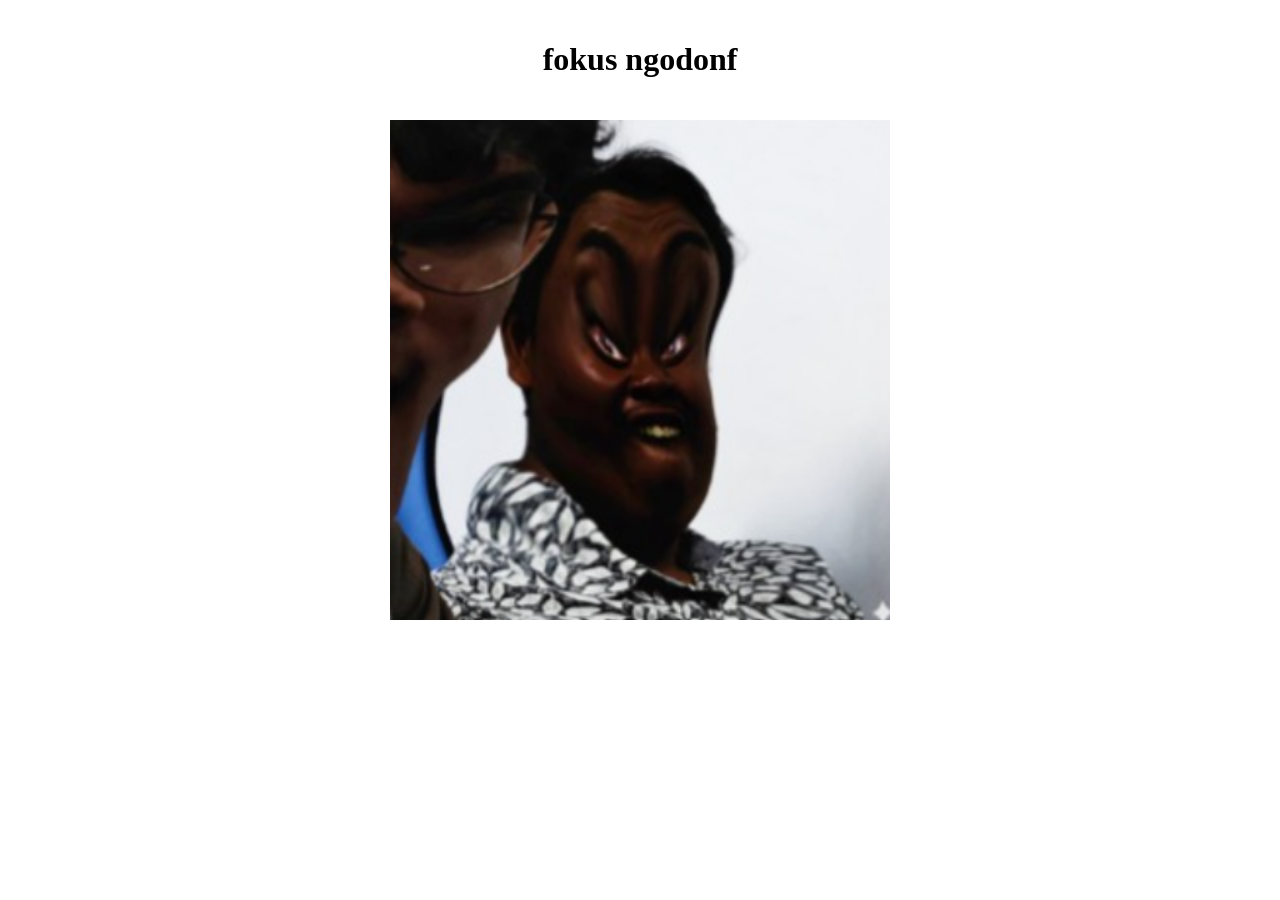
<file: index.html>
<!DOCTYPE html>
<html lang="en">
<head>
    <meta charset="UTF-8">
    <meta name="viewport" content="width=device-width, initial-scale=1.0">
    <title>Edufire</title>
</head>
<body>
    <h1 style="padding: 20px; text-align: center;">fokus ngodonf</h1>
    <img src="./source/image.png" alt="SCP Image" width="500" height="500" style="display: block; margin: 0 auto;">
    
</body>
</html>
</file>
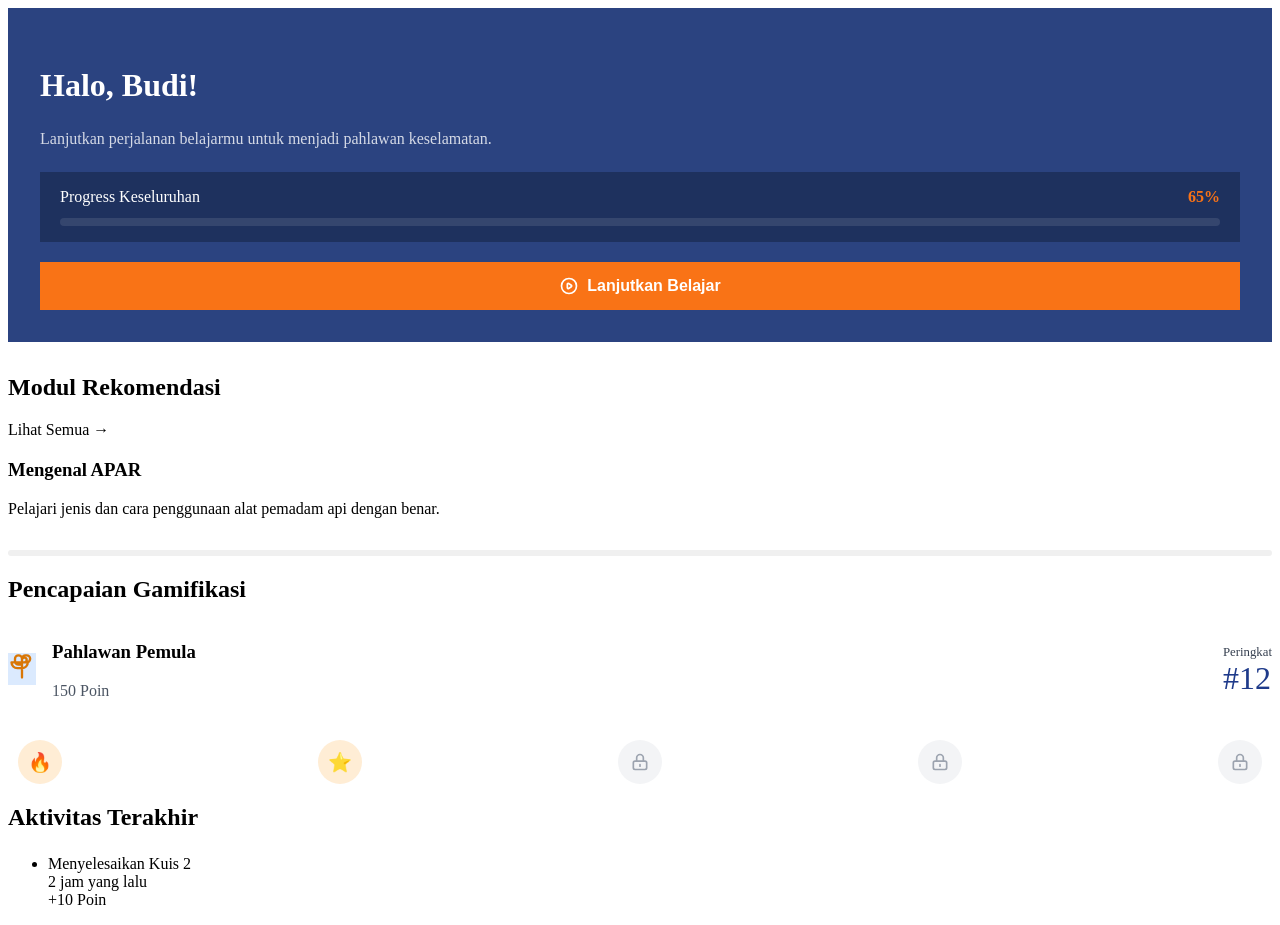
<file: src/main/resources/templates/dashboard.html>
<!DOCTYPE html>
<html xmlns:th="http://www.thymeleaf.org">
<head>
    <div th:replace="~{layout :: header-assets}"></div>
</head>
<body>

    <div class="app-container">
        <!-- Desktop Sidebar -->
        <div th:replace="~{layout :: sidebar('dashboard')}"></div>

        <!-- Mobile Header -->
        <div th:replace="~{layout :: mobile-header}"></div>

        <!-- Main Content Area -->
        <main class="main-content">
            <!-- Desktop Top Bar -->
            <div th:replace="~{layout :: top-bar('dashboard')}"></div>
            
            <div class="main-container-inner">
                <!-- Welcome Banner Card -->
                <section class="hero-section" style="background-color: #2b4380; background-image: none; padding: 32px; border-radius: var(--radius-lg);">
                    <h1 class="hero-title" th:text="'Halo, ' + ${user != null ? user.name : 'Budi'} + '!'" style="color: white; font-size: 2rem;">Halo, Budi!</h1>
                    <p class="hero-subtitle" style="color: rgba(255,255,255,0.8); margin-bottom: 24px; font-size: 1rem;">Lanjutkan perjalanan belajarmu untuk menjadi pahlawan keselamatan.</p>
                    
                    <div style="background-color: #1e315e; padding: 16px 20px; border-radius: var(--radius-sm); margin-bottom: 20px;">
                        <div style="display: flex; justify-content: space-between; align-items: center; margin-bottom: 12px;">
                            <span style="color: white; font-weight: 500;">Progress Keseluruhan</span>
                            <span style="color: #f97316; font-weight: 700;" th:text="${user != null ? user.progressPercentage : 65} + '%'">65%</span>
                        </div>
                        <div class="progress-bar-bg" style="height: 8px; background-color: rgba(255,255,255,0.1); border-radius: 4px;">
                            <div class="progress-bar-orange" th:style="'width: ' + ${user != null ? user.progressPercentage : 65} + '%; background-color: #f97316; height: 100%; border-radius: 4px;'"></div>
                        </div>
                    </div>
                    
                    <button style="width: 100%; padding: 14px; background-color: #f97316; color: white; border: none; border-radius: var(--radius-sm); font-weight: 600; font-size: 1rem; cursor: pointer; display: flex; justify-content: center; align-items: center; gap: 8px;">
                        <svg xmlns="http://www.w3.org/2000/svg" fill="none" viewBox="0 0 24 24" stroke="currentColor" style="width: 20px; height: 20px;"><path stroke-linecap="round" stroke-linejoin="round" stroke-width="2" d="M14.752 11.168l-3.197-2.132A1 1 0 0010 9.87v4.263a1 1 0 001.555.832l3.197-2.132a1 1 0 000-1.664z"/><path stroke-linecap="round" stroke-linejoin="round" stroke-width="2" d="M21 12a9 9 0 11-18 0 9 9 0 0118 0z"/></svg>
                        Lanjutkan Belajar
                    </button>
                </section>

                <!-- Dashboard Content Grid -->
                <div class="dashboard-grid" style="margin-top: 32px;">
                    <!-- Left Main Column -->
                    <div class="grid-main">

                        <!-- Modul Belajar Section -->
                        <div>
                            <div class="section-header" style="margin-bottom: 20px;">
                                <h2 class="section-title">Modul Rekomendasi</h2>
                                <a th:href="@{/materi}" class="link-see-all">Lihat Semua &rarr;</a>
                            </div>
                            <div class="modules-grid" style="grid-template-columns: repeat(auto-fill, minmax(260px, 1fr)); gap: 24px;">
                                <!-- Loop recent modules -->
                                <div th:each="moduleItem : ${recentModules}" class="module-card" th:onclick="'window.location.href=\'/materi/' + ${moduleItem.id} + '\''">
                                    <div class="card-header" style="margin-bottom: 12px;">
                                        <div class="card-icon-container" th:classappend="${moduleItem.iconClass}" style="border-radius: 50%;">
                                            <div th:utext="${moduleItem.svgIcon}"></div>
                                        </div>
                                    </div>
                                    <div class="card-body">
                                        <h3 class="card-title" th:text="${moduleItem.title}">Mengenal APAR</h3>
                                        <p class="card-description" th:text="${moduleItem.description}">Pelajari jenis dan cara penggunaan alat pemadam api dengan benar.</p>
                                    </div>
                                    <div class="card-footer" style="padding-top: 16px; border-top: none;">
                                        <div class="card-progress">
                                            <div class="progress-bar-bg" style="height: 6px; background-color: #f0f0f0; border-radius: 3px;">
                                                <div class="progress-bar-orange" th:style="'width: ' + ${moduleItem.progressPercentage} + '%; height: 100%; border-radius: 3px;' + (${#strings.contains(moduleItem.title, 'APAR')} ? 'background-color: #f97316;' : 'background-color: #3b82f6;')"></div>
                                            </div>
                                        </div>
                                    </div>
                                </div>
                            </div>
                        </div>

                        <!-- Pencapaian Section -->
                        <div>
                            <div class="section-header" style="margin-bottom: 20px;">
                                <h2 class="section-title">Pencapaian Gamifikasi</h2>
                            </div>
                            <div class="achievement-card" style="flex-direction: column; align-items: stretch;">
                                <div style="display: flex; align-items: center; justify-content: space-between; width: 100%;">
                                    <div style="display: flex; align-items: center; gap: 16px;">
                                        <div class="achievement-icon-container" style="background-color: #dbeafe; border-color: transparent;">
                                            <!-- Simple badge/star Icon SVG -->
                                            <svg xmlns="http://www.w3.org/2000/svg" fill="none" viewBox="0 0 24 24" stroke="#d97706" stroke-width="2" style="width:28px;height:28px;"><path stroke-linecap="round" stroke-linejoin="round" d="M12 8v13m0-13V6a2 2 0 112 2h-2zm0 0V5a3 3 0 00-3-3H9a3 3 0 00-3 3v2a3 3 0 003 3h3zm0 0h4a3 3 0 003-3V5a3 3 0 00-3-3h-1a3 3 0 00-3 3v3zm0 5H8a5 5 0 01-5-5h14a5 5 0 01-5 5z" /></svg>
                                        </div>
                                        <div class="achievement-details">
                                            <h3 class="achievement-title" th:text="${user != null ? user.title : 'Pahlawan Pemula'}">Pahlawan Pemula</h3>
                                            <p class="achievement-subtitle" th:text="${user != null ? user.points : 150} + ' Poin'" style="color: #4b5563;">150 Poin</p>
                                        </div>
                                    </div>
                                    <div class="rank-display">
                                        <span class="rank-title" style="color: #374151; font-weight: 500; font-size: 0.8rem; text-transform: none;">Peringkat</span>
                                        <div class="rank-number" th:text="${user != null ? user.rank : '#12'}" style="color: #1e3a8a; font-size: 2rem;">#12</div>
                                    </div>
                                </div>
                                
                                <div class="badges-list" style="display: flex; justify-content: space-between; margin-top: 24px; padding: 0 10px;">
                                    <!-- Badge 1 -->
                                    <div class="badge-item" style="width: 44px; height: 44px; border-radius: 50%; background-color: #ffedd5; display: flex; align-items: center; justify-content: center; font-size: 1.2rem;">🔥</div>
                                    <!-- Badge 2 -->
                                    <div class="badge-item" style="width: 44px; height: 44px; border-radius: 50%; background-color: #ffedd5; display: flex; align-items: center; justify-content: center; font-size: 1.2rem;">⭐</div>
                                    <!-- Badge 3 locked -->
                                    <div class="badge-item" style="width: 44px; height: 44px; border-radius: 50%; background-color: #f3f4f6; display: flex; align-items: center; justify-content: center;">
                                        <svg xmlns="http://www.w3.org/2000/svg" fill="none" viewBox="0 0 24 24" stroke="#9ca3af" stroke-width="2" style="width:20px;height:20px;"><path stroke-linecap="round" stroke-linejoin="round" d="M12 15v2m-6 4h12a2 2 0 002-2v-6a2 2 0 00-2-2H6a2 2 0 00-2 2v6a2 2 0 002 2zm10-10V7a4 4 0 00-8 0v4h8z"/></svg>
                                    </div>
                                    <!-- Badge 4 locked -->
                                    <div class="badge-item" style="width: 44px; height: 44px; border-radius: 50%; background-color: #f3f4f6; display: flex; align-items: center; justify-content: center;">
                                        <svg xmlns="http://www.w3.org/2000/svg" fill="none" viewBox="0 0 24 24" stroke="#9ca3af" stroke-width="2" style="width:20px;height:20px;"><path stroke-linecap="round" stroke-linejoin="round" d="M12 15v2m-6 4h12a2 2 0 002-2v-6a2 2 0 00-2-2H6a2 2 0 00-2 2v6a2 2 0 002 2zm10-10V7a4 4 0 00-8 0v4h8z"/></svg>
                                    </div>
                                    <!-- Badge 5 locked -->
                                    <div class="badge-item" style="width: 44px; height: 44px; border-radius: 50%; background-color: #f3f4f6; display: flex; align-items: center; justify-content: center;">
                                        <svg xmlns="http://www.w3.org/2000/svg" fill="none" viewBox="0 0 24 24" stroke="#9ca3af" stroke-width="2" style="width:20px;height:20px;"><path stroke-linecap="round" stroke-linejoin="round" d="M12 15v2m-6 4h12a2 2 0 002-2v-6a2 2 0 00-2-2H6a2 2 0 00-2 2v6a2 2 0 002 2zm10-10V7a4 4 0 00-8 0v4h8z"/></svg>
                                    </div>
                                </div>
                            </div>
                        </div>
                    </div>

                    <!-- Right Side Column -->
                    <div class="grid-side">
                        <!-- Aktivitas Terakhir Section -->
                        <div class="activity-card">
                            <div class="section-header" style="margin-bottom: 24px;">
                                <h2 class="section-title">Aktivitas Terakhir</h2>
                            </div>
                            <ul class="activity-list">
                                <li th:each="log : ${activityLogs}" class="activity-item">
                                    <div class="activity-marker"></div>
                                    <div class="activity-content">
                                        <span class="activity-text" th:text="${log.description}">Menyelesaikan Kuis 2</span>
                                        <div class="activity-time" th:text="${log.relativeTime}">2 jam yang lalu</div>
                                    </div>
                                    <div class="activity-points" th:text="${log.pointsEarned}">+10 Poin</div>
                                </li>
                            </ul>
                        </div>
                    </div>
                </div>
            </div>
        </main>

        <!-- Floating SOS Button & Modal -->
        <div th:replace="~{layout :: sos-elements}"></div>

        <!-- Mobile Bottom Nav -->
        <div th:replace="~{layout :: mobile-bottom-nav('dashboard')}"></div>
    </div>

</body>
</html>
</file>
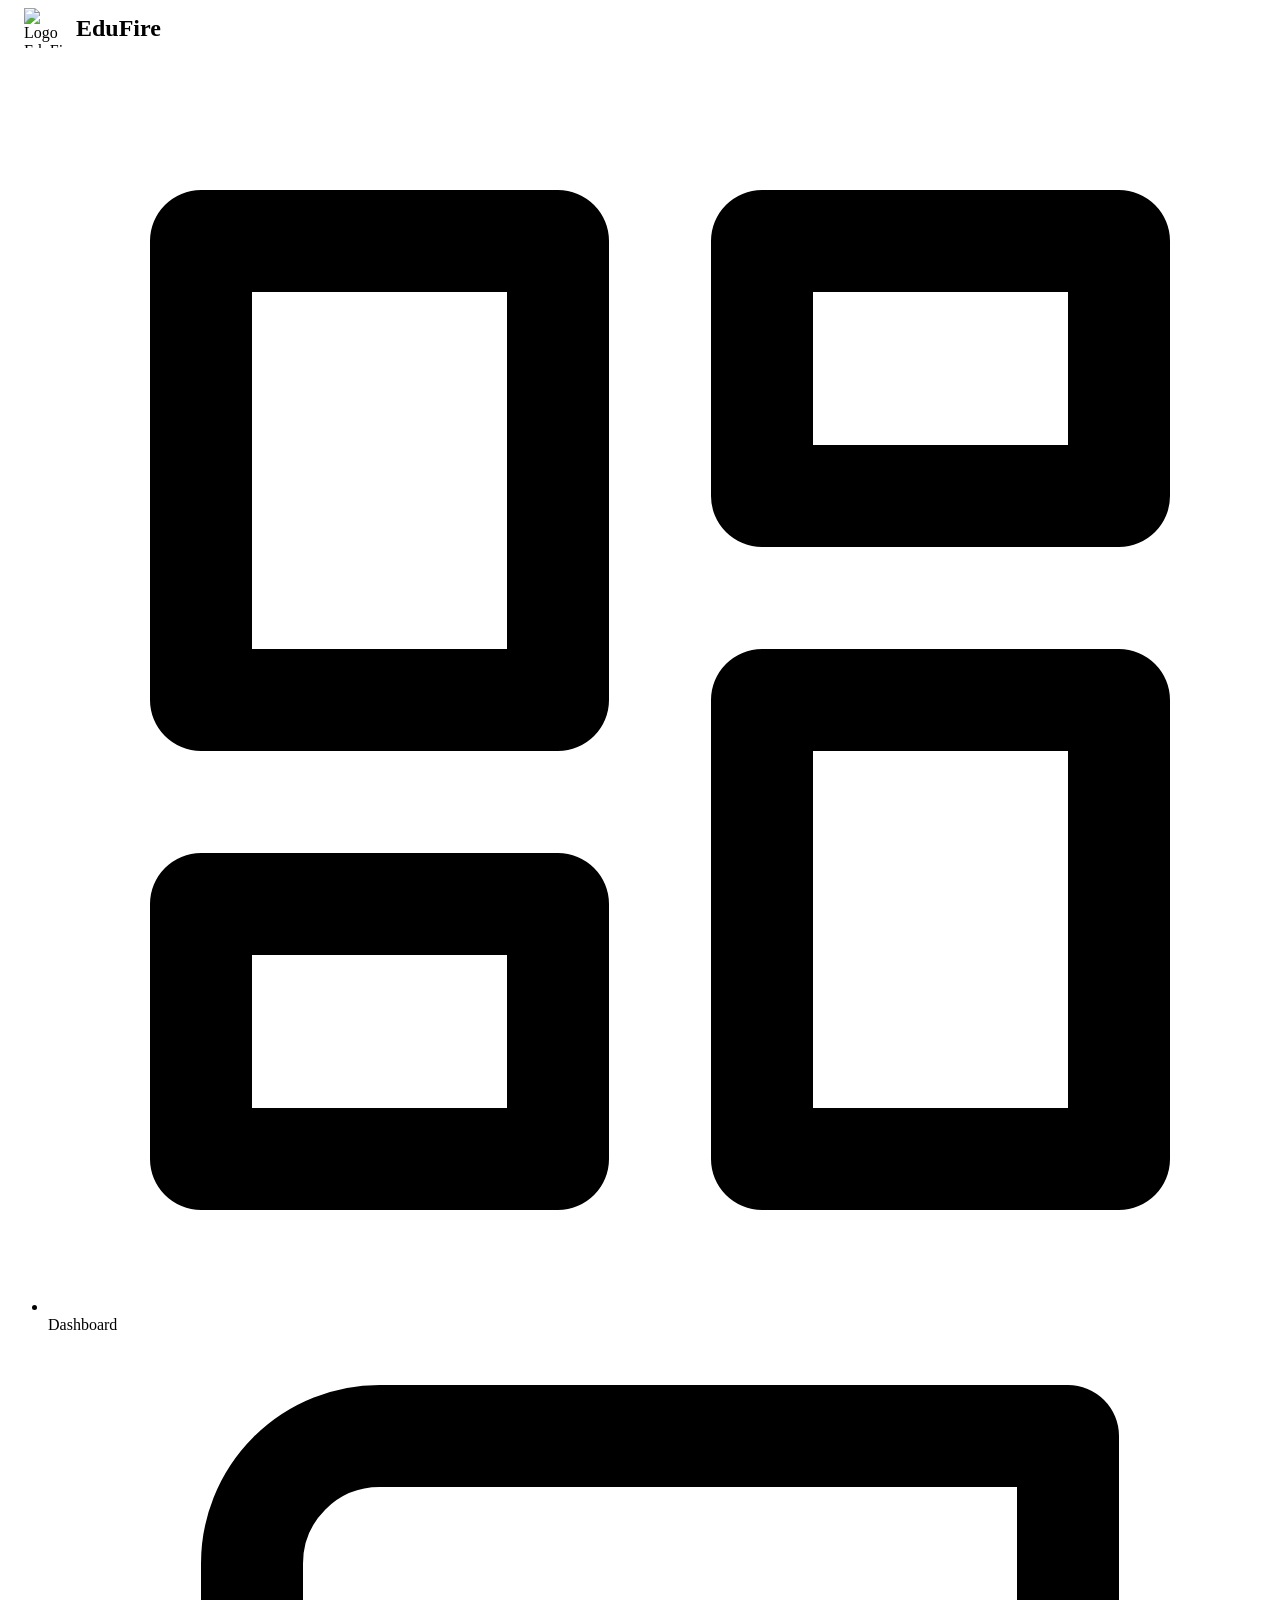
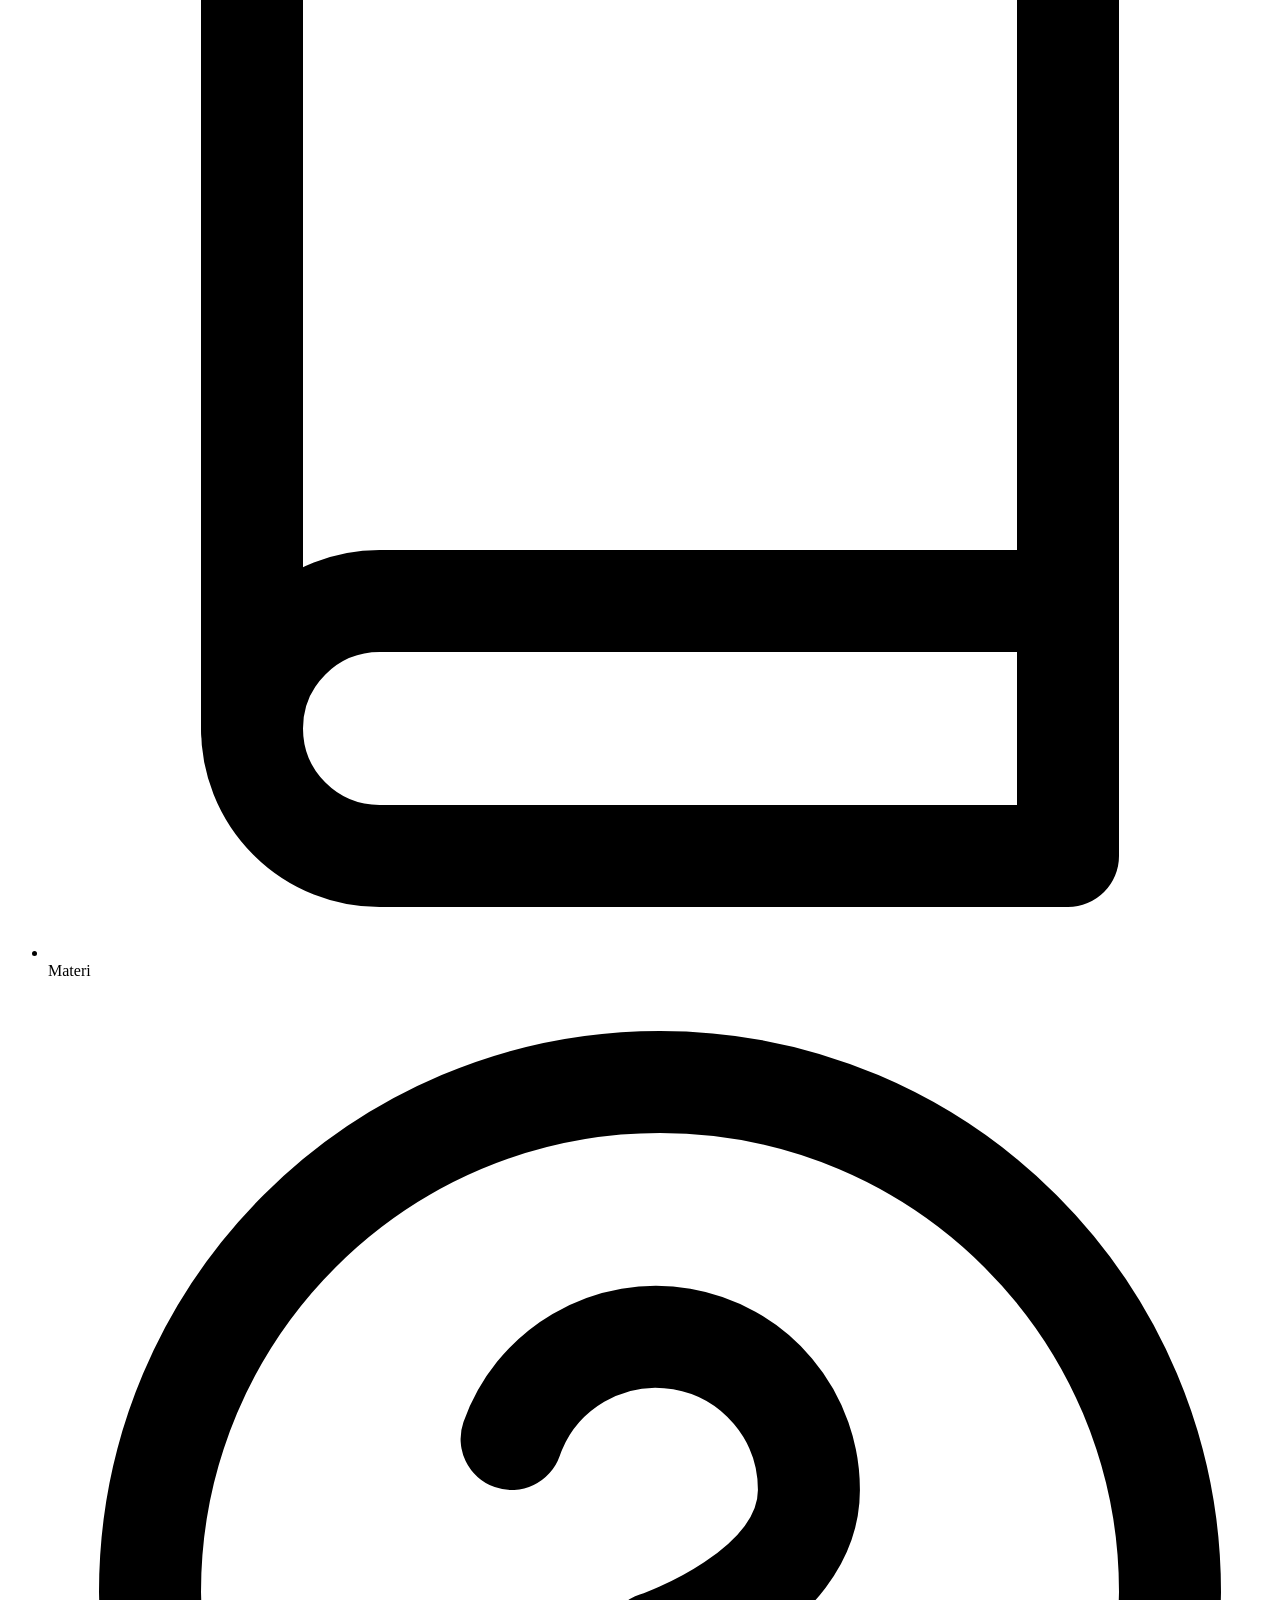
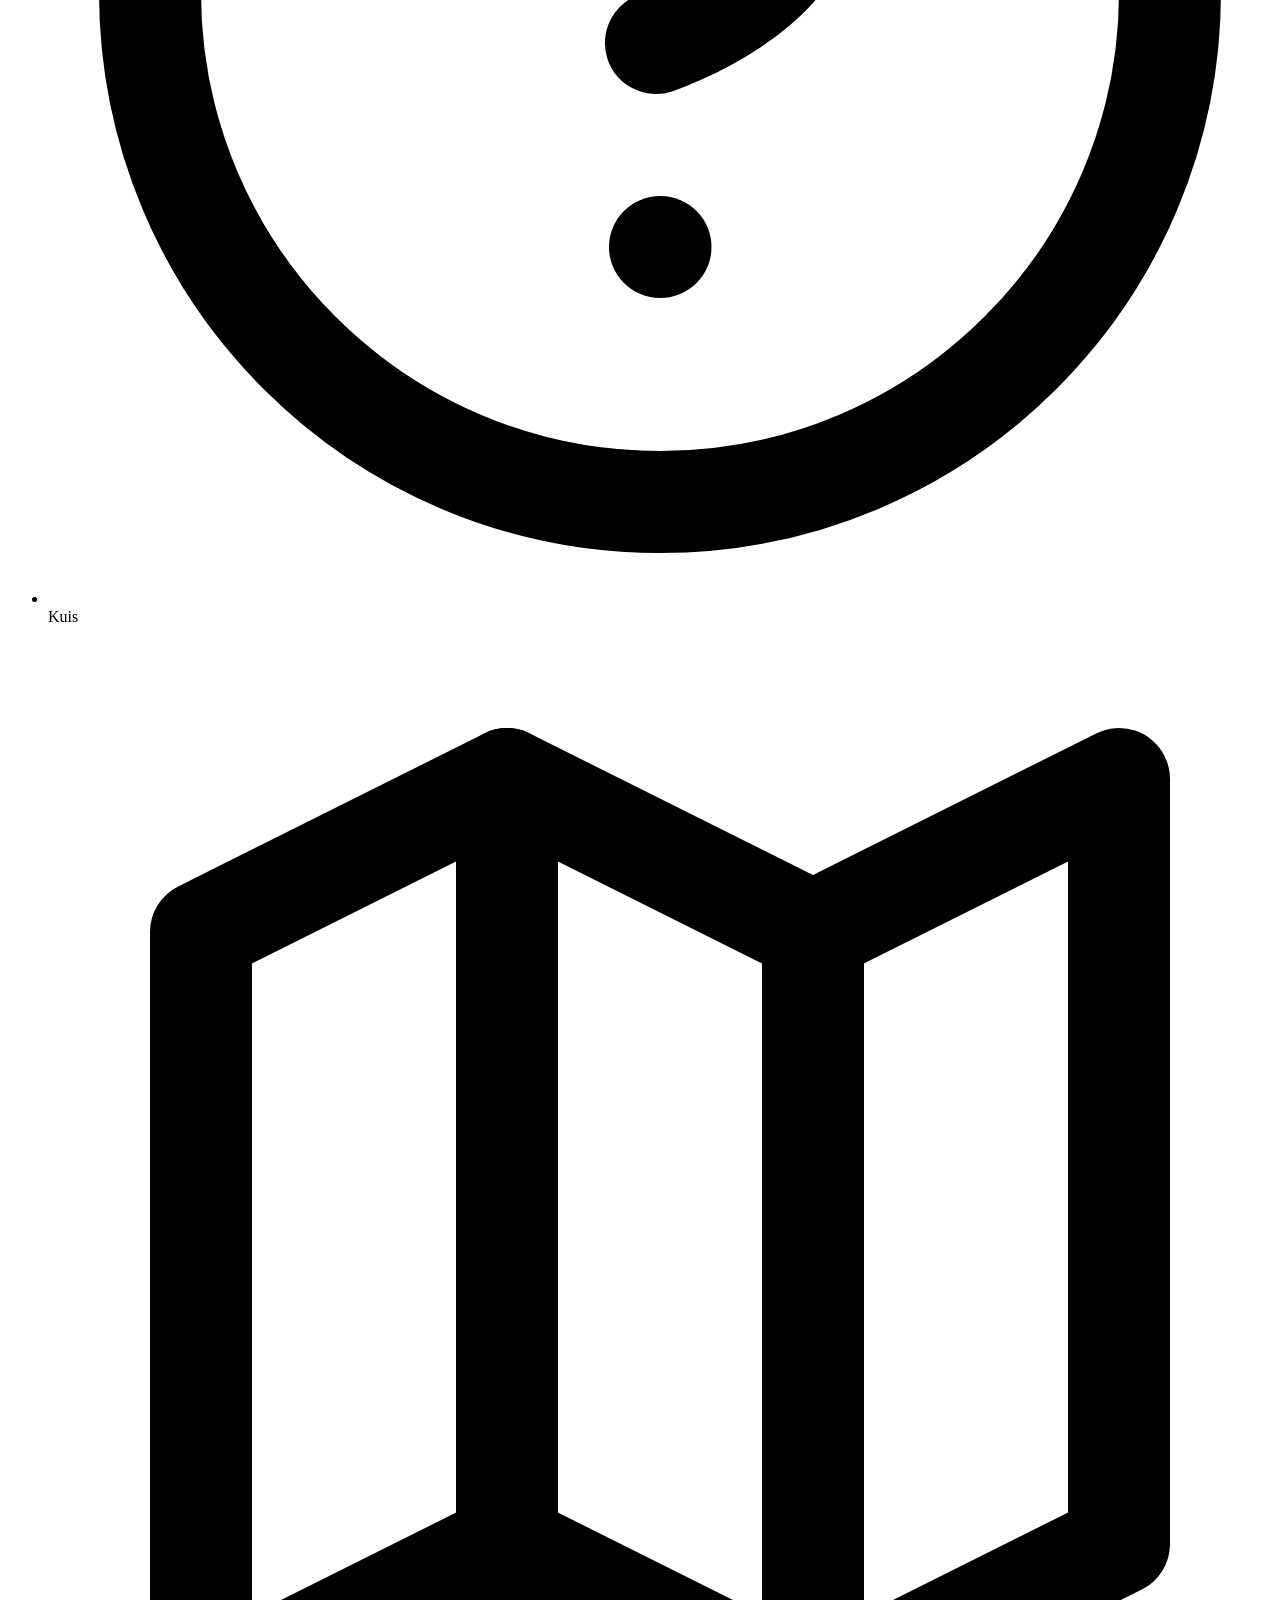
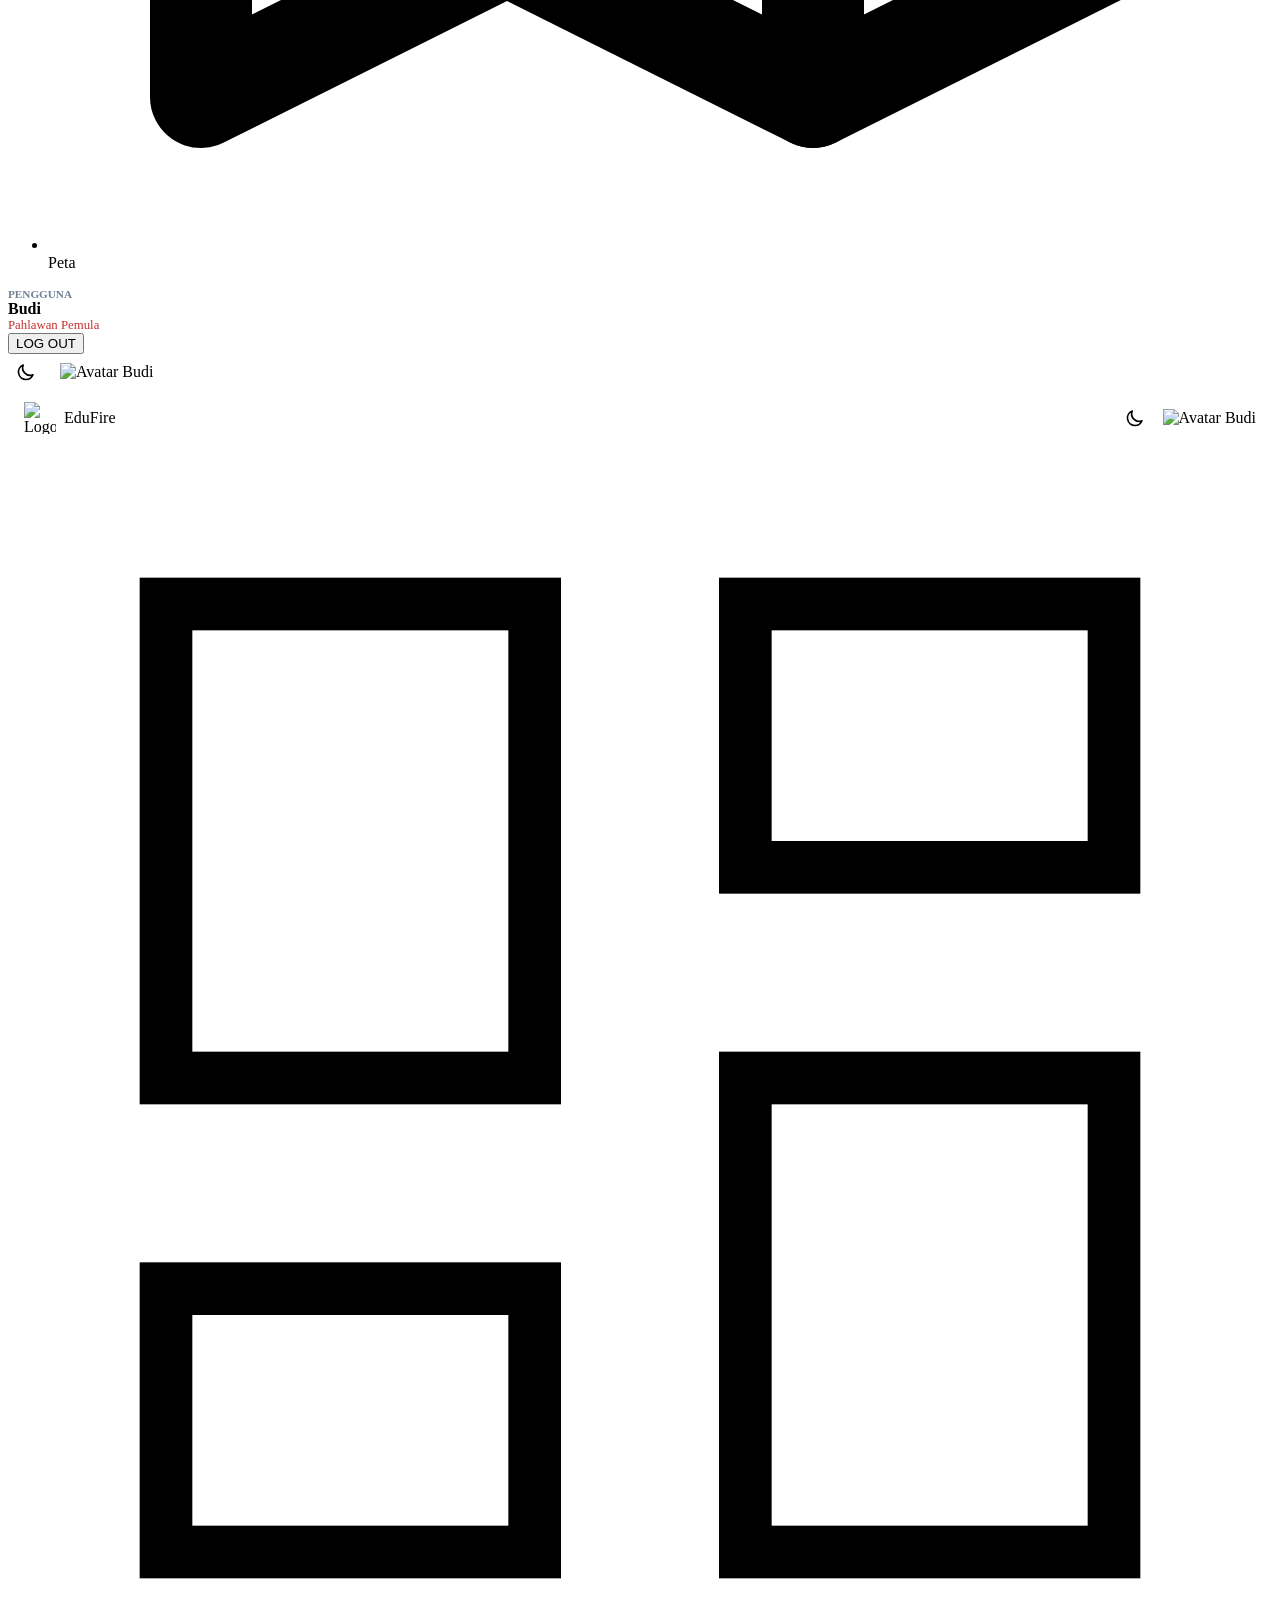
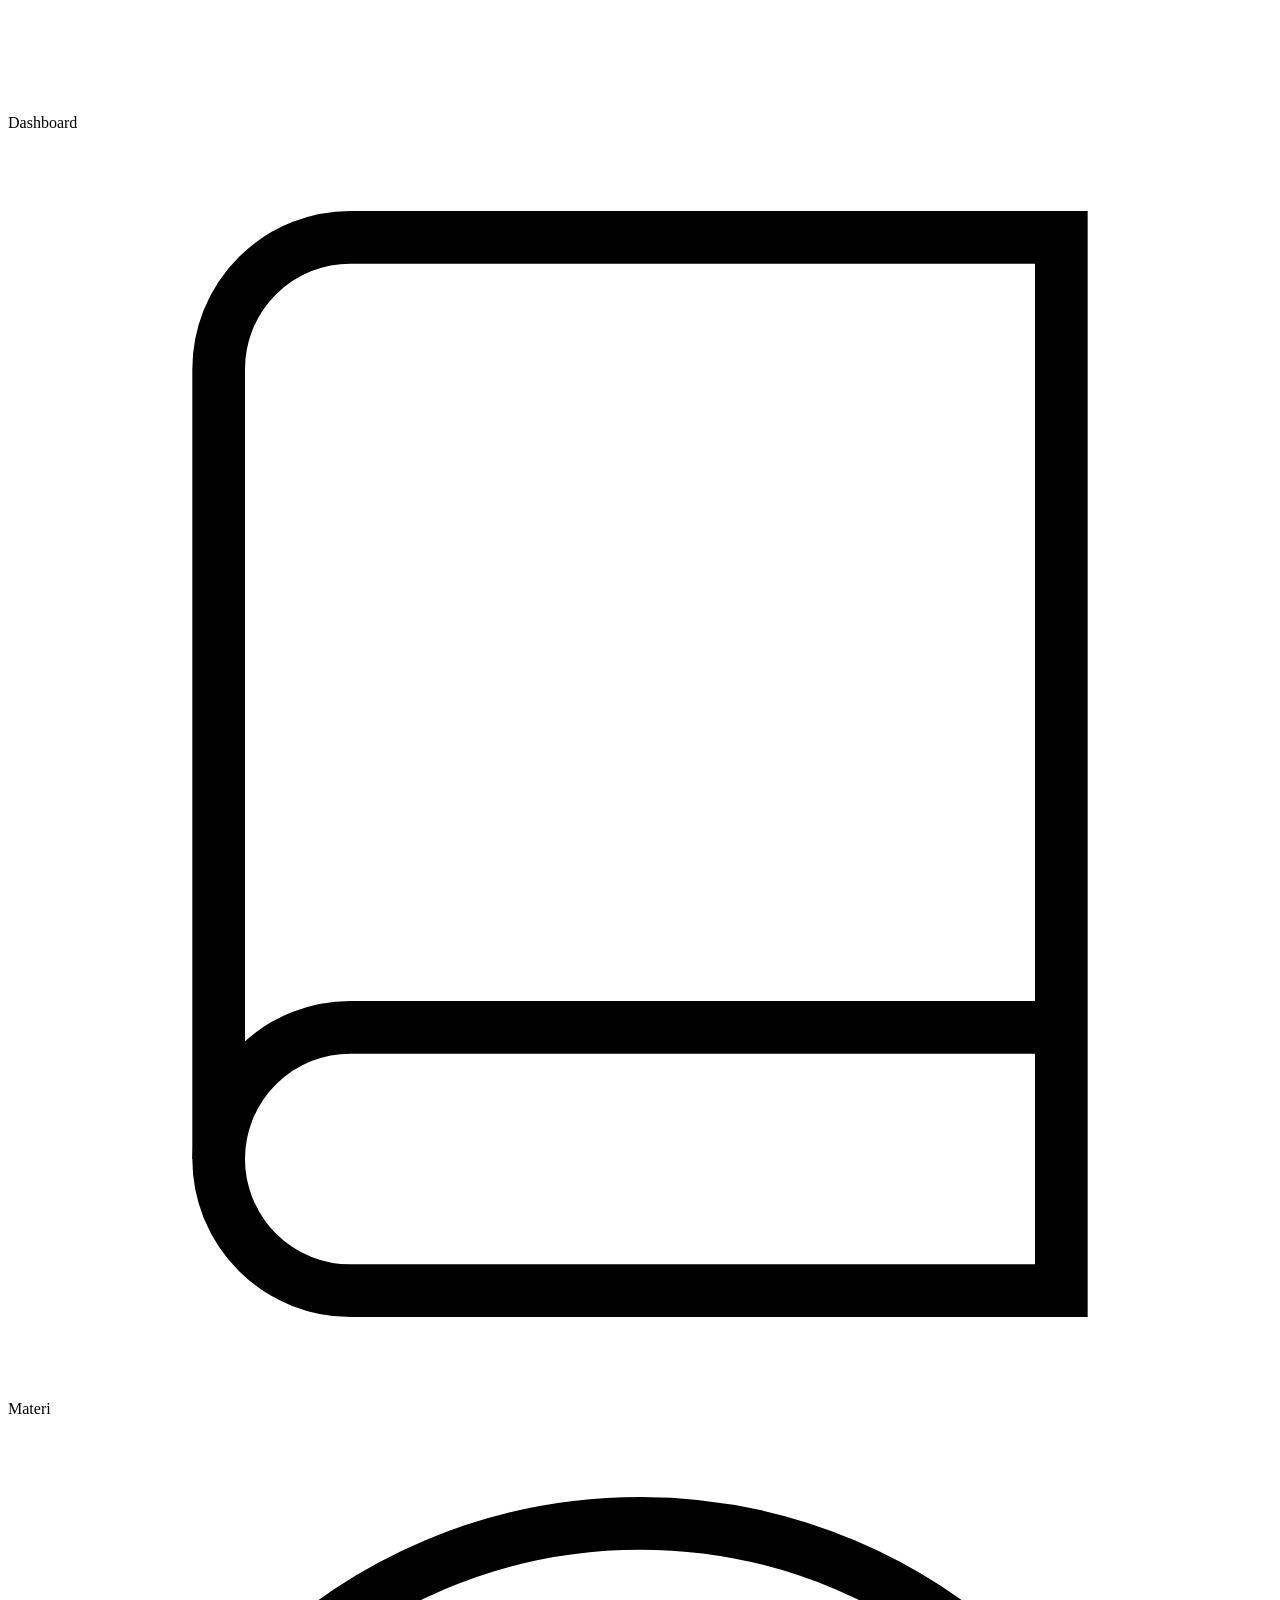
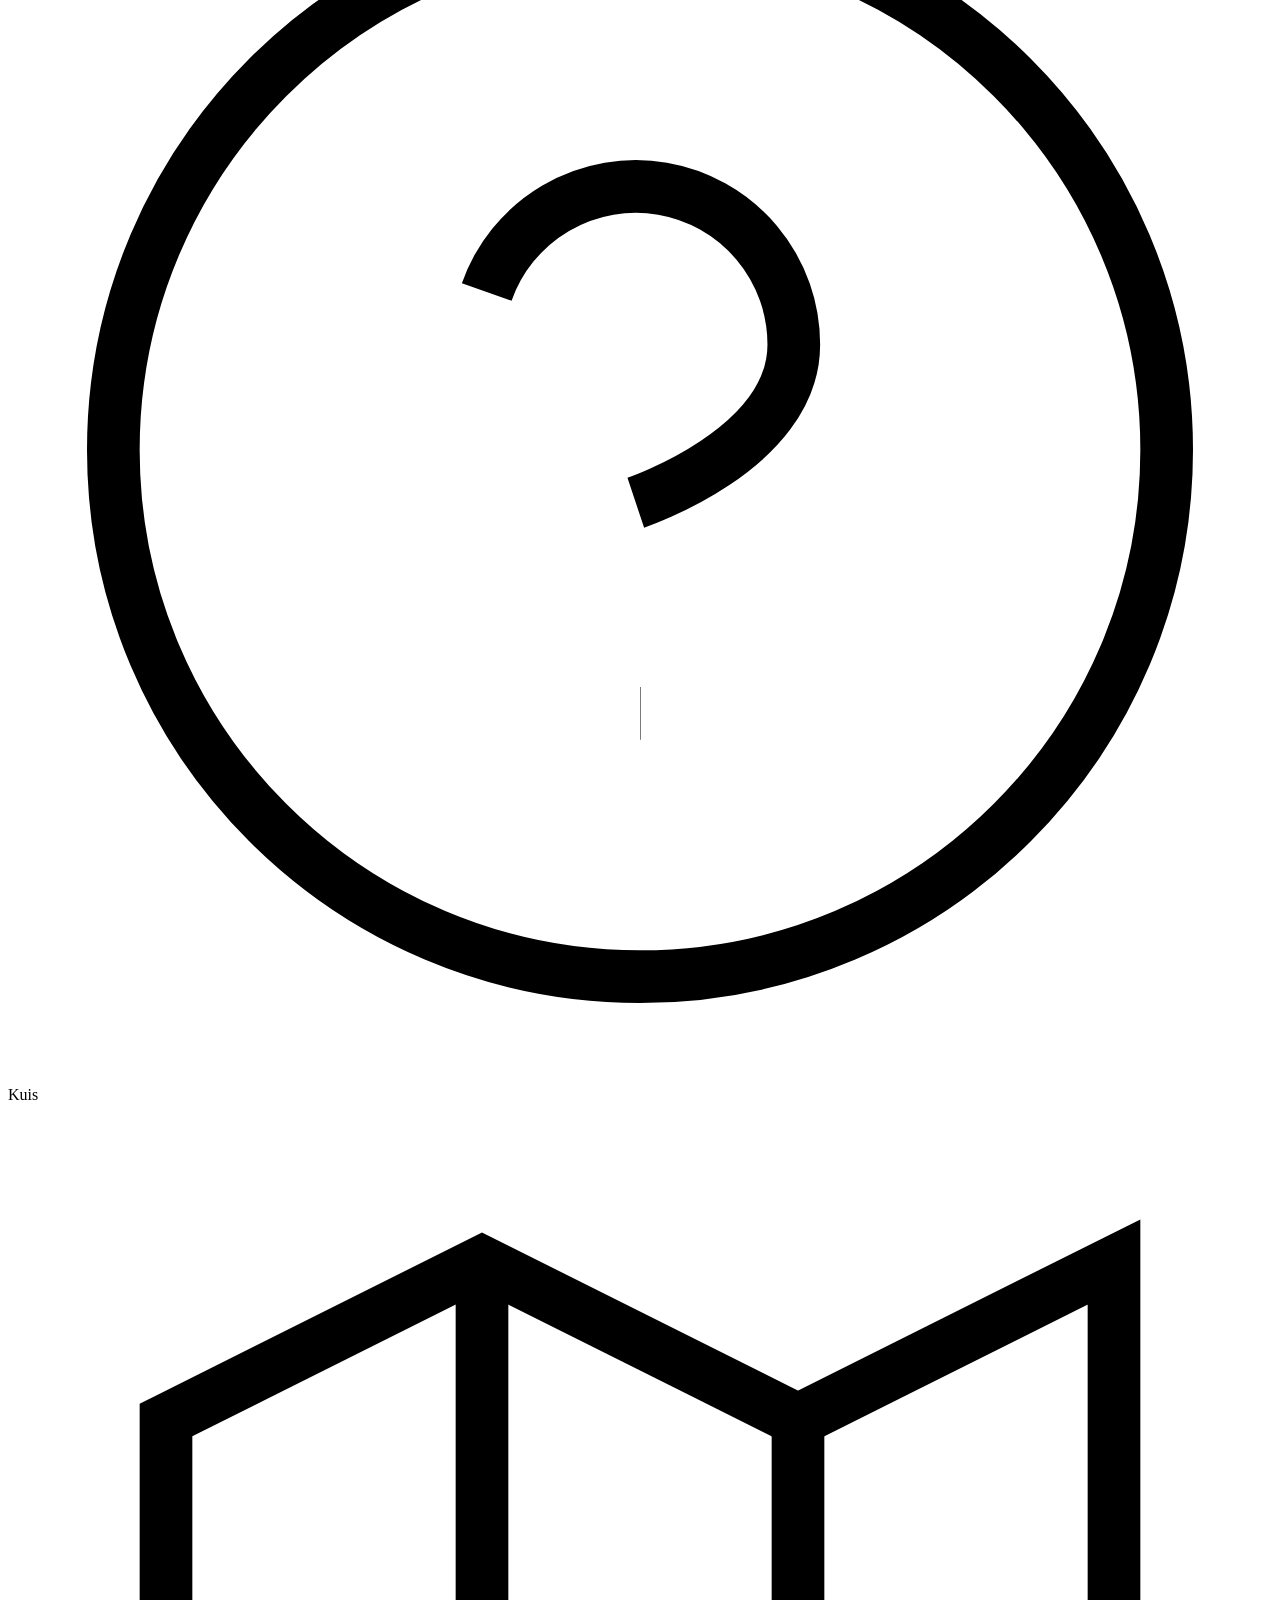
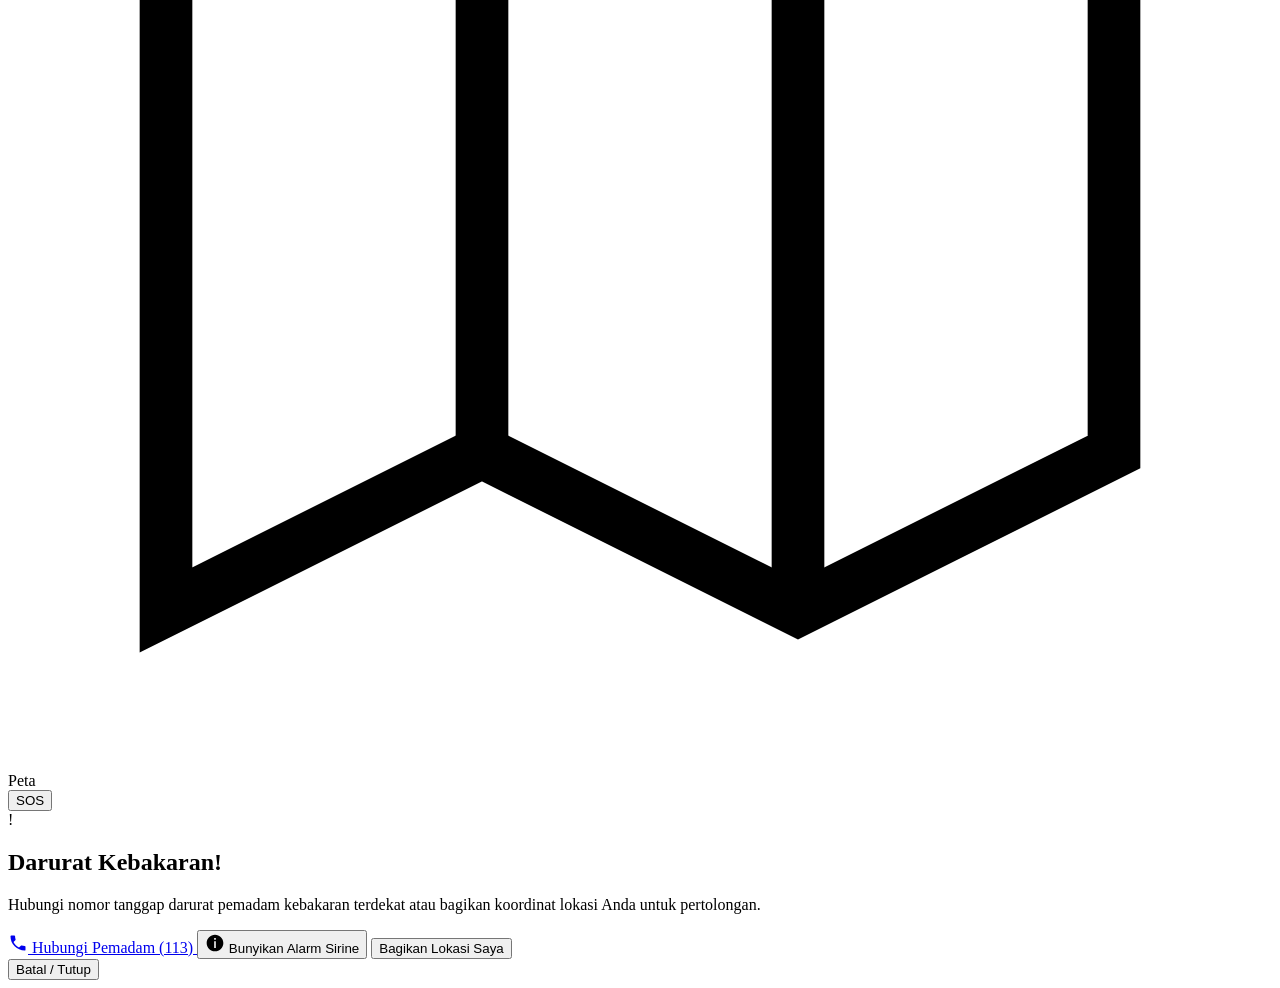
<file: src/main/resources/templates/layout.html>
<!DOCTYPE html>
<html xmlns:th="http://www.thymeleaf.org">
<head>
</head>
<body>

    <!-- Fragment: Header Assets -->
    <div th:fragment="header-assets">
        <meta charset="UTF-8">
        <meta name="viewport" content="width=device-width, initial-scale=1.0">
        <title>EduFire - Fire Safety Education Platform</title>
        <!-- Poppins Font for Modern Education Aesthetic -->
        <link href="https://fonts.googleapis.com/css2?family=Poppins:wght@300;400;500;600;700;800&display=swap" rel="stylesheet">
        <!-- Main Custom Stylesheet -->
        <link rel="stylesheet" th:href="@{/css/style.css}">
        
        <!-- Dark Mode Initialization Script (Prevents FOUC) -->
        <script>
            if (localStorage.getItem('dark-mode') === 'true') {
                document.documentElement.classList.add('dark');
                // We will add class 'dark' to body in DOMContentLoaded as well
            }
        </script>
    </div>

    <!-- Fragment: Desktop Sidebar -->
    <aside th:fragment="sidebar(currentPage)" class="sidebar">
        <div class="logo-container" style="display: flex; align-items: center; justify-content: flex-start; gap: 12px; padding: 0 16px 24px 16px;">
            <img th:src="@{/source/logo_edufire.png}" alt="Logo EduFire" class="logo-img" style="height: 40px; width: 40px; object-fit: contain;">
            <div>
                <span class="logo-text" style="font-size: 1.5rem; font-weight: 800; color: var(--color-text-main);">EduFire</span>
            </div>
        </div>
        
        <ul class="nav-links">
            <li class="nav-item" th:classappend="${currentPage == 'dashboard' ? 'active' : ''}">
                <a th:href="@{/dashboard}">
                    <!-- Dashboard Icon -->
                    <svg xmlns="http://www.w3.org/2000/svg" fill="none" viewBox="0 0 24 24" stroke="currentColor" stroke-width="2" stroke-linecap="round" stroke-linejoin="round"><rect x="3" y="3" width="7" height="9"/><rect x="14" y="3" width="7" height="5"/><rect x="14" y="12" width="7" height="9"/><rect x="3" y="16" width="7" height="5"/></svg>
                    Dashboard
                </a>
            </li>
            <li class="nav-item" th:classappend="${currentPage == 'materi' ? 'active' : ''}">
                <a th:href="@{/materi}">
                    <!-- Materi Icon -->
                    <svg xmlns="http://www.w3.org/2000/svg" fill="none" viewBox="0 0 24 24" stroke="currentColor" stroke-width="2" stroke-linecap="round" stroke-linejoin="round"><path d="M4 19.5A2.5 2.5 0 0 1 6.5 17H20"/><path d="M6.5 2H20v20H6.5A2.5 2.5 0 0 1 4 19.5v-15A2.5 2.5 0 0 1 6.5 2z"/></svg>
                    Materi
                </a>
            </li>
            <li class="nav-item" th:classappend="${currentPage == 'kuis' ? 'active' : ''}">
                <a th:href="@{/kuis}">
                    <!-- Kuis Icon -->
                    <svg xmlns="http://www.w3.org/2000/svg" fill="none" viewBox="0 0 24 24" stroke="currentColor" stroke-width="2" stroke-linecap="round" stroke-linejoin="round"><path d="M12 22c5.523 0 10-4.477 10-10S17.523 2 12 2 2 6.477 2 12s4.477 10 10 10z"/><path d="M9.09 9a3 3 0 0 1 5.83 1c0 2-3 3-3 3"/><line x1="12" y1="17" x2="12.01" y2="17"/></svg>
                    Kuis
                </a>
            </li>
            <li class="nav-item" th:classappend="${currentPage == 'peta' ? 'active' : ''}">
                <a th:href="@{/peta}">
                    <!-- Peta Icon -->
                    <svg xmlns="http://www.w3.org/2000/svg" fill="none" viewBox="0 0 24 24" stroke="currentColor" stroke-width="2" stroke-linecap="round" stroke-linejoin="round"><polygon points="3 6 9 3 15 6 21 3 21 18 15 21 9 18 3 21"/><line x1="9" y1="3" x2="9" y2="18"/><line x1="15" y1="6" x2="15" y2="21"/></svg>
                    Peta
                </a>
            </li>
        </ul>
        
        <div class="sidebar-user">
            <div class="user-info-block" th:href="@{/profil}">
                <div style="font-size: 0.7rem; color: #718096; font-weight: 600; text-transform: uppercase;">Pengguna</div>
                <div style="font-size: 1rem; color: var(--color-text-main); font-weight: 700;" th:text="${user != null ? user.name : 'Budi'}">Budi</div>
                <div style="font-size: 0.8rem; color: #c53030; font-weight: 500;" th:text="${user != null ? user.title : 'Pahlawan Pemula'}">Pahlawan Pemula</div>
            </div>
            <button onclick="logout()" class="btn-logout">
                LOG OUT
            </button>
        </div>
    </aside>

    <!-- Fragment: Desktop Top Bar -->
    <header th:fragment="top-bar(currentPage)" class="desktop-top-bar" style="background: transparent; border: none;">
        <div class="top-bar-search" style="visibility: hidden;">
        </div>
        <div class="top-bar-actions" style="display: flex; align-items: center; gap: 16px;">
            <!-- Dark Mode Toggle Button (Desktop Top Bar) -->
            <button onclick="toggleDarkMode()" class="theme-toggle-btn" aria-label="Toggle dark mode" style="background: none; border: none; cursor: pointer; padding: 8px; border-radius: 50%; color: var(--color-text-main); display: flex; align-items: center; justify-content: center; background-color: var(--color-bg-card); box-shadow: var(--shadow-sm); transition: all 0.2s;">
                <svg class="sun-icon" style="width: 20px; height: 20px; display: none;" fill="none" viewBox="0 0 24 24" stroke="currentColor" stroke-width="2">
                    <path stroke-linecap="round" stroke-linejoin="round" d="M12 3v1m0 16v1m9-9h-1M4 9h-1m15.364-6.364l-.707.707M6.343 17.657l-.707.707m12.728 0l-.707-.707M6.343 6.343l-.707-.707M12 7a5 5 0 100 10 5 5 0 000-10z" />
                </svg>
                <svg class="moon-icon" style="width: 20px; height: 20px;" fill="none" viewBox="0 0 24 24" stroke="currentColor" stroke-width="2">
                    <path stroke-linecap="round" stroke-linejoin="round" d="M20.354 15.354A9 9 0 018.646 3.646 9.003 9.003 0 0012 21a9.003 9.003 0 008.354-5.646z" />
                </svg>
            </button>
            
            <!-- Profile Info Links to Edit Profile -->
            <div class="top-profile-info" onclick="window.location.href='/profil'">
                <img class="top-profile-avatar" th:src="@{/source/image.png}" alt="Avatar Budi" style="width: 50px; height: 50px; border: none; object-fit: cover;">
            </div>
        </div>
    </header>

    <!-- Fragment: Mobile Header -->
    <header th:fragment="mobile-header" class="mobile-header" style="display: flex; align-items: center; justify-content: space-between; padding: 12px 16px;">
        <a th:href="@{/dashboard}" class="mobile-logo" style="display: flex; align-items: center; gap: 8px;">
            <img th:src="@{/source/logo_edufire.png}" alt="Logo EduFire" class="mobile-logo-img" style="height: 32px; width: 32px; object-fit: contain;">
            <span class="mobile-logo-text">EduFire</span>
        </a>
        <div style="display: flex; align-items: center; gap: 12px;">
            <!-- Dark Mode Toggle Button (Mobile Header) -->
            <button onclick="toggleDarkMode()" class="theme-toggle-btn" aria-label="Toggle dark mode" style="background: none; border: none; cursor: pointer; padding: 6px; color: var(--color-text-main); display: flex; align-items: center; justify-content: center; transition: all 0.2s;">
                <svg class="sun-icon" style="width: 20px; height: 20px; display: none;" fill="none" viewBox="0 0 24 24" stroke="currentColor" stroke-width="2">
                    <path stroke-linecap="round" stroke-linejoin="round" d="M12 3v1m0 16v1m9-9h-1M4 9h-1m15.364-6.364l-.707.707M6.343 17.657l-.707.707m12.728 0l-.707-.707M6.343 6.343l-.707-.707M12 7a5 5 0 100 10 5 5 0 000-10z" />
                </svg>
                <svg class="moon-icon" style="width: 20px; height: 20px;" fill="none" viewBox="0 0 24 24" stroke="currentColor" stroke-width="2">
                    <path stroke-linecap="round" stroke-linejoin="round" d="M20.354 15.354A9 9 0 018.646 3.646 9.003 9.003 0 0012 21a9.003 9.003 0 008.354-5.646z" />
                </svg>
            </button>
            <a th:href="@{/profil}">
                <img class="mobile-avatar" th:src="@{/source/image.png}" alt="Avatar Budi">
            </a>
        </div>
    </header>

    <!-- Fragment: Mobile Bottom Navigation -->
    <nav th:fragment="mobile-bottom-nav(currentPage)" class="mobile-bottom-nav">
        <a th:href="@{/dashboard}" class="mobile-nav-item" th:classappend="${currentPage == 'dashboard' ? 'active' : ''}">
            <svg xmlns="http://www.w3.org/2000/svg" fill="none" viewBox="0 0 24 24" stroke="currentColor"><rect x="3" y="3" width="7" height="9"/><rect x="14" y="3" width="7" height="5"/><rect x="14" y="12" width="7" height="9"/><rect x="3" y="16" width="7" height="5"/></svg>
            Dashboard
        </a>
        <a th:href="@{/materi}" class="mobile-nav-item" th:classappend="${currentPage == 'materi' ? 'active' : ''}">
            <svg xmlns="http://www.w3.org/2000/svg" fill="none" viewBox="0 0 24 24" stroke="currentColor"><path d="M4 19.5A2.5 2.5 0 0 1 6.5 17H20"/><path d="M6.5 2H20v20H6.5A2.5 2.5 0 0 1 4 19.5v-15A2.5 2.5 0 0 1 6.5 2z"/></svg>
            Materi
        </a>
        <a th:href="@{/kuis}" class="mobile-nav-item" th:classappend="${currentPage == 'kuis' ? 'active' : ''}">
            <svg xmlns="http://www.w3.org/2000/svg" fill="none" viewBox="0 0 24 24" stroke="currentColor"><path d="M12 22c5.523 0 10-4.477 10-10S17.523 2 12 2 2 6.477 2 12s4.477 10 10 10z"/><path d="M9.09 9a3 3 0 0 1 5.83 1c0 2-3 3-3 3"/><line x1="12" y1="17" x2="12.01" y2="17"/></svg>
            Kuis
        </a>
        <a th:href="@{/peta}" class="mobile-nav-item" th:classappend="${currentPage == 'peta' ? 'active' : ''}">
            <svg xmlns="http://www.w3.org/2000/svg" fill="none" viewBox="0 0 24 24" stroke="currentColor"><polygon points="3 6 9 3 15 6 21 3 21 18 15 21 9 18 3 21"/><line x1="9" y1="3" x2="9" y2="18"/><line x1="15" y1="6" x2="15" y2="21"/></svg>
            Peta
        </a>
    </nav>

    <!-- Fragment: SOS elements (Floating SOS Button & Modal) -->
    <div th:fragment="sos-elements">
        <button id="sosBtn" class="sos-button" onclick="toggleSosModal(true)">SOS</button>
        
        <div id="sosModal" class="sos-modal" onclick="closeSosModalOutside(event)">
            <div class="sos-card">
                <div class="sos-icon">!</div>
                <h2 class="sos-title">Darurat Kebakaran!</h2>
                <p class="sos-desc">Hubungi nomor tanggap darurat pemadam kebakaran terdekat atau bagikan koordinat lokasi Anda untuk pertolongan.</p>
                <div class="sos-action-list">
                    <a href="tel:113" class="sos-action-btn sos-btn-primary">
                        <svg style="width:20px;height:20px;" viewBox="0 0 24 24" fill="currentColor"><path d="M6.62,10.79C8.06,13.62 10.38,15.94 13.21,17.38L15.41,15.18C15.69,14.9 16.08,14.82 16.43,14.93C17.55,15.3 18.75,15.5 20,15.5A1,1 0 0,1 21,16.5V20A1,1 0 0,1 20,21A17,17 0 0,1 3,4A1,1 0 0,1 4,3H7.5A1,1 0 0,1 8.5,4C8.5,5.25 8.7,6.45 9.07,7.57C9.18,7.92 9.1,8.31 8.82,8.59L6.62,10.79Z"/></svg>
                        Hubungi Pemadam (113)
                    </a>
                    <button class="sos-action-btn sos-btn-siren" onclick="triggerSiren()">
                        <svg style="width:20px;height:20px;" viewBox="0 0 24 24" fill="currentColor"><path d="M12 2C6.5 2 2 6.5 2 12S6.5 22 12 22 22 17.5 22 12 17.5 2 12 2M11 6H13V8H11V6M11 10H13V18H11V10Z"/></svg>
                        Bunyikan Alarm Sirine
                    </button>
                    <button class="sos-action-btn sos-btn-secondary" onclick="shareLocation()">
                        Bagikan Lokasi Saya
                    </button>
                </div>
                <button class="sos-close-btn" onclick="toggleSosModal(false)">Batal / Tutup</button>
            </div>
        </div>
        
        <script>
            function toggleSosModal(show) {
                const modal = document.getElementById('sosModal');
                if (show) {
                    modal.classList.add('show');
                } else {
                    modal.classList.remove('show');
                }
            }
            
            function closeSosModalOutside(e) {
                if (e.target.id === 'sosModal') {
                    toggleSosModal(false);
                }
            }

            function triggerSiren() {
                alert("🔊 Sirine darurat berbunyi! (Simulasi suara alarm kebakaran diaktifkan)");
            }

            function shareLocation() {
                if (navigator.geolocation) {
                    navigator.geolocation.getCurrentPosition(function(position) {
                        alert("📍 Lokasi Anda berhasil dibagikan:\nLatitude: " + position.coords.latitude + "\nLongitude: " + position.coords.longitude);
                    }, function(error) {
                        alert("⚠️ Gagal mendapatkan lokasi Anda.");
                    });
                } else {
                    alert("⚠️ Browser Anda tidak mendukung geolokasi.");
                }
            }

            function logout() {
                if (confirm("Apakah Anda yakin ingin keluar dari aplikasi?")) {
                    alert("Aplikasi keluar. (Simulasi logout)");
                }
            }

            function toggleDarkMode() {
                document.body.classList.toggle('dark');
                const isDark = document.body.classList.contains('dark');
                localStorage.setItem('dark-mode', isDark ? 'true' : 'false');
                
                const sunIcons = document.querySelectorAll('.sun-icon');
                const moonIcons = document.querySelectorAll('.moon-icon');
                if (isDark) {
                    sunIcons.forEach(i => i.style.display = 'block');
                    moonIcons.forEach(i => i.style.display = 'none');
                } else {
                    sunIcons.forEach(i => i.style.display = 'none');
                    moonIcons.forEach(i => i.style.display = 'block');
                }
            }

            function toggleNotifications() {
                const dropdown = document.getElementById('notificationDropdown');
                if (dropdown) {
                    dropdown.classList.toggle('show');
                }
            }

            // Sync theme and close dropdowns on load
            document.addEventListener("DOMContentLoaded", function() {
                const isDark = localStorage.getItem('dark-mode') === 'true';
                const sunIcons = document.querySelectorAll('.sun-icon');
                const moonIcons = document.querySelectorAll('.moon-icon');
                if (isDark) {
                    document.body.classList.add('dark');
                    sunIcons.forEach(i => i.style.display = 'block');
                    moonIcons.forEach(i => i.style.display = 'none');
                } else {
                    document.body.classList.remove('dark');
                    sunIcons.forEach(i => i.style.display = 'none');
                    moonIcons.forEach(i => i.style.display = 'block');
                }

                // Close notification dropdown when clicking outside
                window.addEventListener('click', function(event) {
                    if (!event.target.closest('.notification-dropdown-container')) {
                        const dropdown = document.getElementById('notificationDropdown');
                        if (dropdown && dropdown.classList.contains('show')) {
                            dropdown.classList.remove('show');
                        }
                    }
                });
            });

            function toggleBookmark(btn) {
                btn.classList.toggle('active');
                const isActive = btn.classList.contains('active');
                if (isActive) {
                    alert("📌 Modul berhasil disimpan ke daftar bookmark!");
                } else {
                    alert("🗑️ Modul dihapus dari daftar bookmark.");
                }
            }
        </script>
    </div>

</body>
</html>
</file>
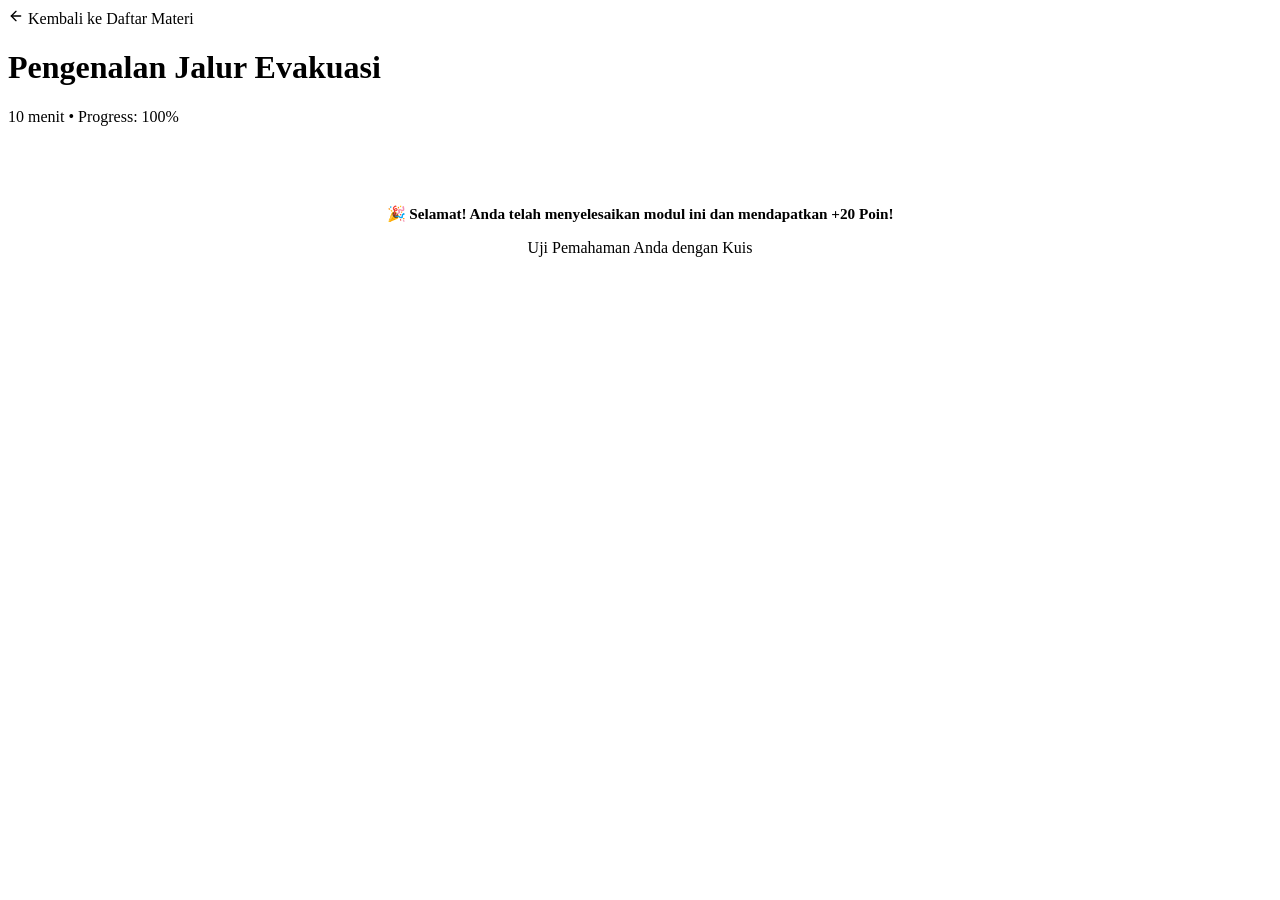
<file: src/main/resources/templates/materi-detail.html>
<!DOCTYPE html>
<html xmlns:th="http://www.thymeleaf.org">
<head>
    <div th:replace="~{layout :: header-assets}"></div>
</head>
<body>

    <div class="app-container">
        <!-- Desktop Sidebar -->
        <div th:replace="~{layout :: sidebar('materi')}"></div>

        <!-- Mobile Header -->
        <div th:replace="~{layout :: mobile-header}"></div>

        <!-- Main Content Area -->
        <main class="main-content">
            <!-- Desktop Top Bar -->
            <div th:replace="~{layout :: top-bar('materi')}"></div>
            
            <div class="main-container-inner">
                <div class="materi-detail-card">
                    <a th:href="@{/materi}" class="materi-detail-back">
                    <!-- Left Arrow SVG -->
                    <svg style="width:16px;height:16px;" viewBox="0 0 24 24" fill="none" stroke="currentColor" stroke-width="2" stroke-linecap="round" stroke-linejoin="round"><line x1="19" y1="12" x2="5" y2="12"/><polyline points="12 19 5 12 12 5"/></svg>
                    Kembali ke Daftar Materi
                </a>
                
                <h1 class="materi-detail-title" th:text="${module.title}">Pengenalan Jalur Evakuasi</h1>
                
                <div class="materi-detail-meta">
                    <span th:text="'Estimasi waktu baca: ' + ${module.durationMinutes} + ' menit'">10 menit</span>
                    <span>&bull;</span>
                    <span th:text="'Status Progres: ' + ${module.progressPercentage} + '%'">Progress: 100%</span>
                </div>
                
                <!-- Rich text content formatted with paragraph tags -->
                <div class="materi-detail-content">
                    <p th:each="para : ${#strings.arraySplit(module.content, '')}" th:utext="${para}"></p>
                </div>
                
                <div style="margin-top: 40px; border-top: 1px solid var(--color-border); padding-top: 24px; text-align: center;">
                    <p style="font-size: 0.95rem; font-weight: 600; color: var(--color-success); margin-bottom: 16px;">🎉 Selamat! Anda telah menyelesaikan modul ini dan mendapatkan +20 Poin!</p>
                    <a th:href="@{/kuis}" class="btn-primary" style="display: inline-flex;">Uji Pemahaman Anda dengan Kuis</a>
                </div>
                </div>
            </div>
        </main>

        <!-- Floating SOS Button & Modal -->
        <div th:replace="~{layout :: sos-elements}"></div>

        <!-- Mobile Bottom Nav -->
        <div th:replace="~{layout :: mobile-bottom-nav('materi')}"></div>
    </div>

</body>
</html>
</file>
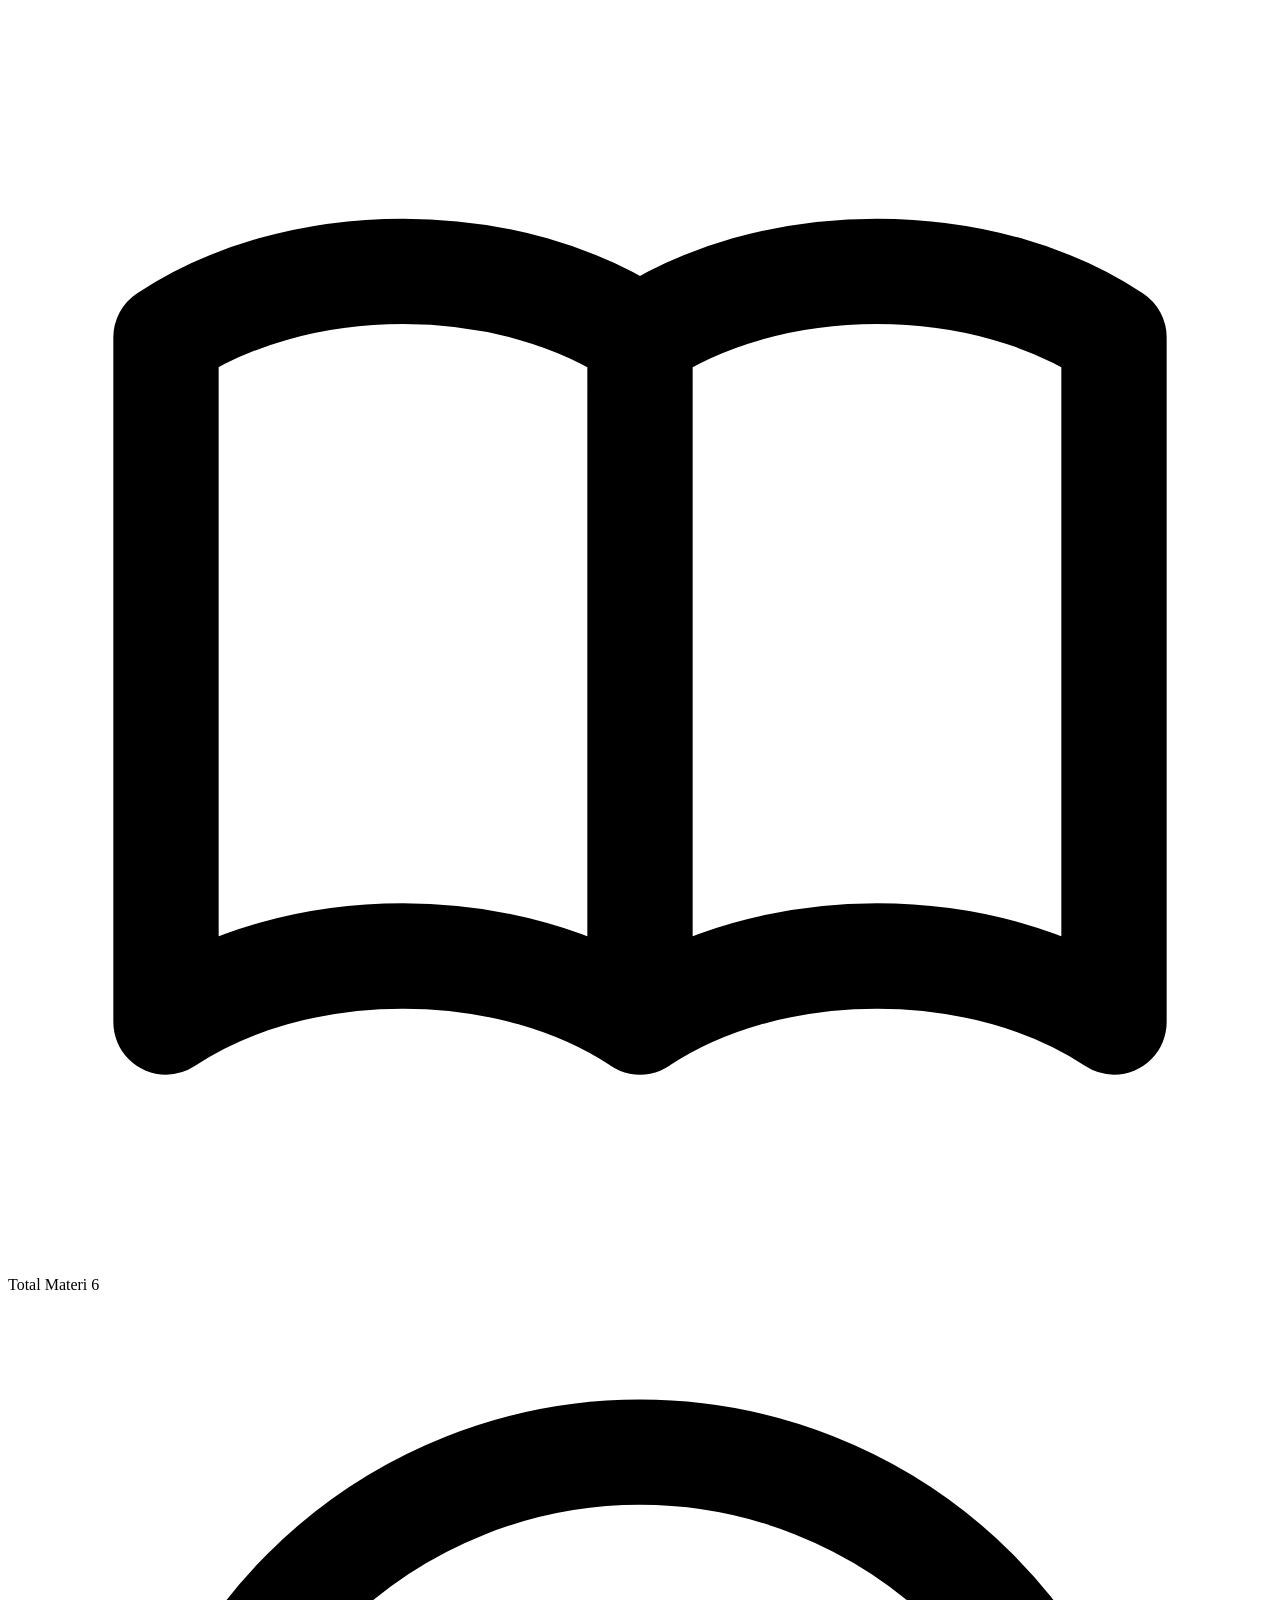
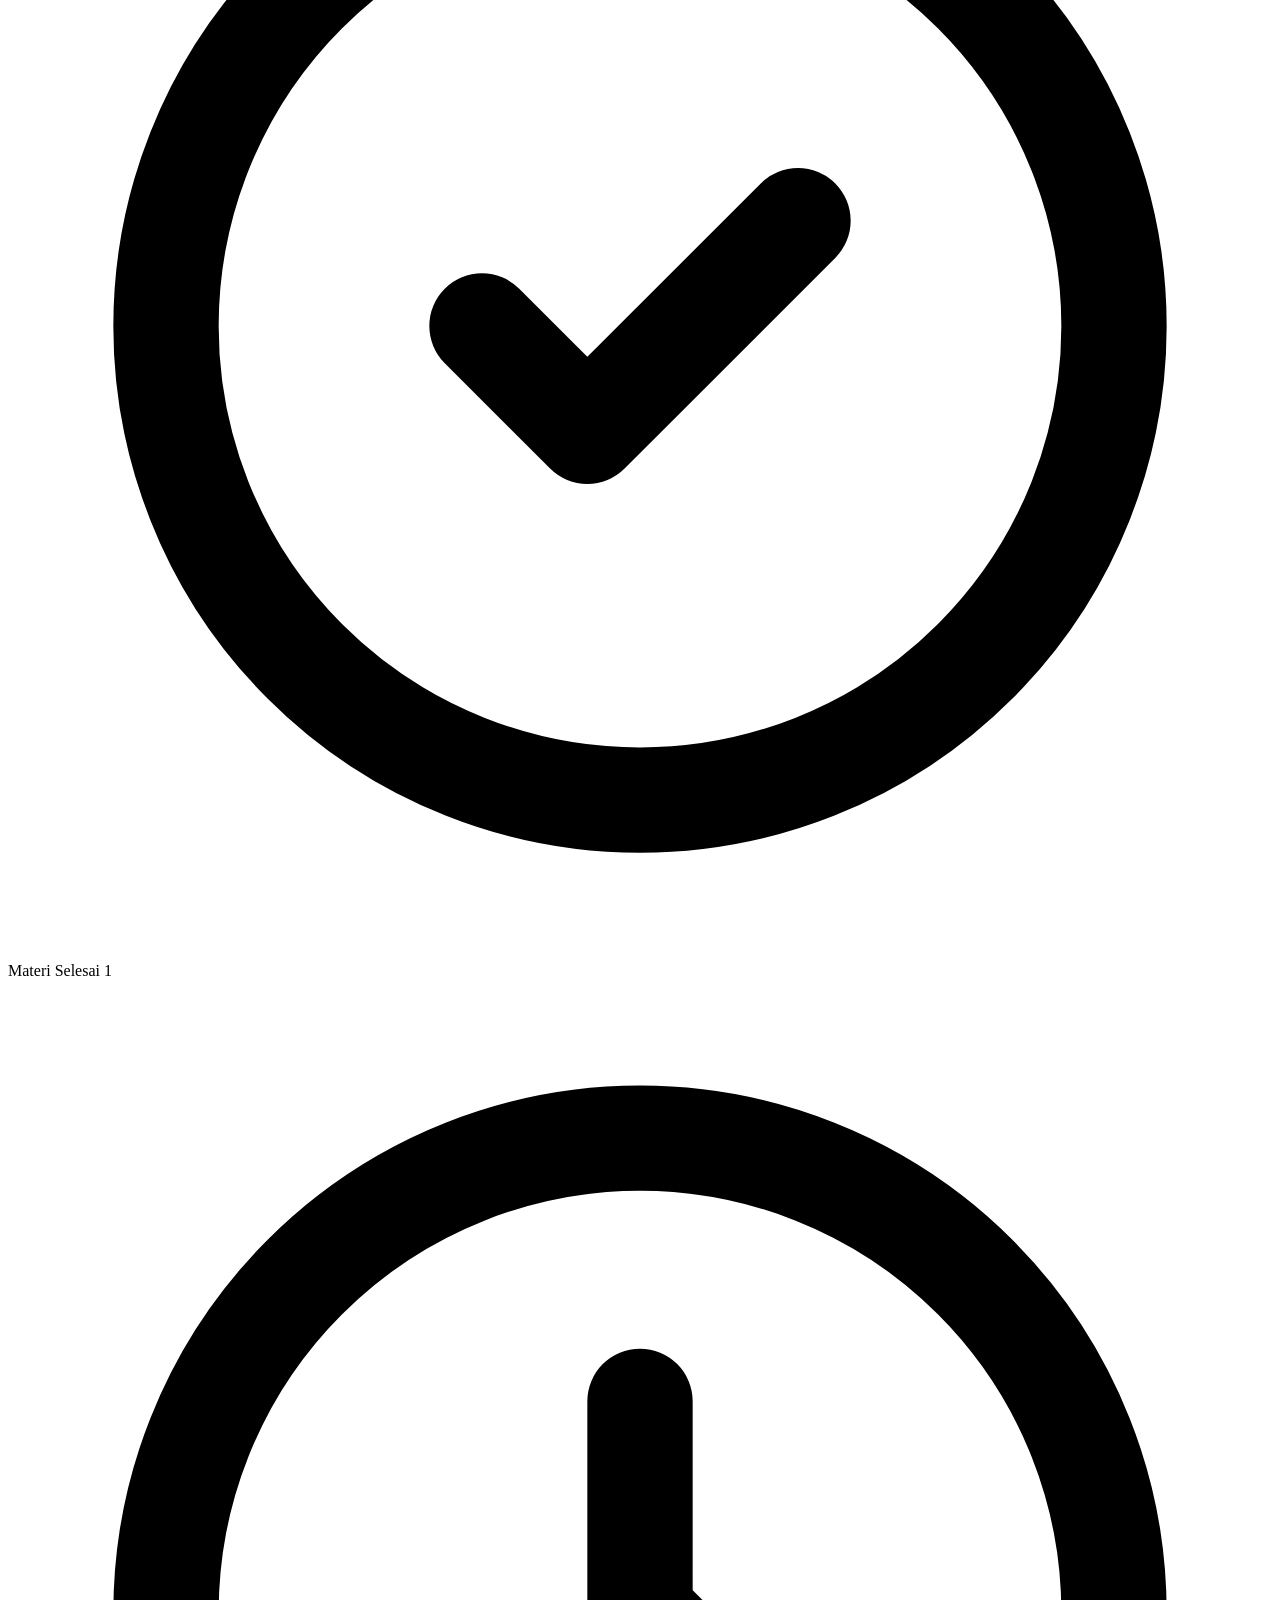
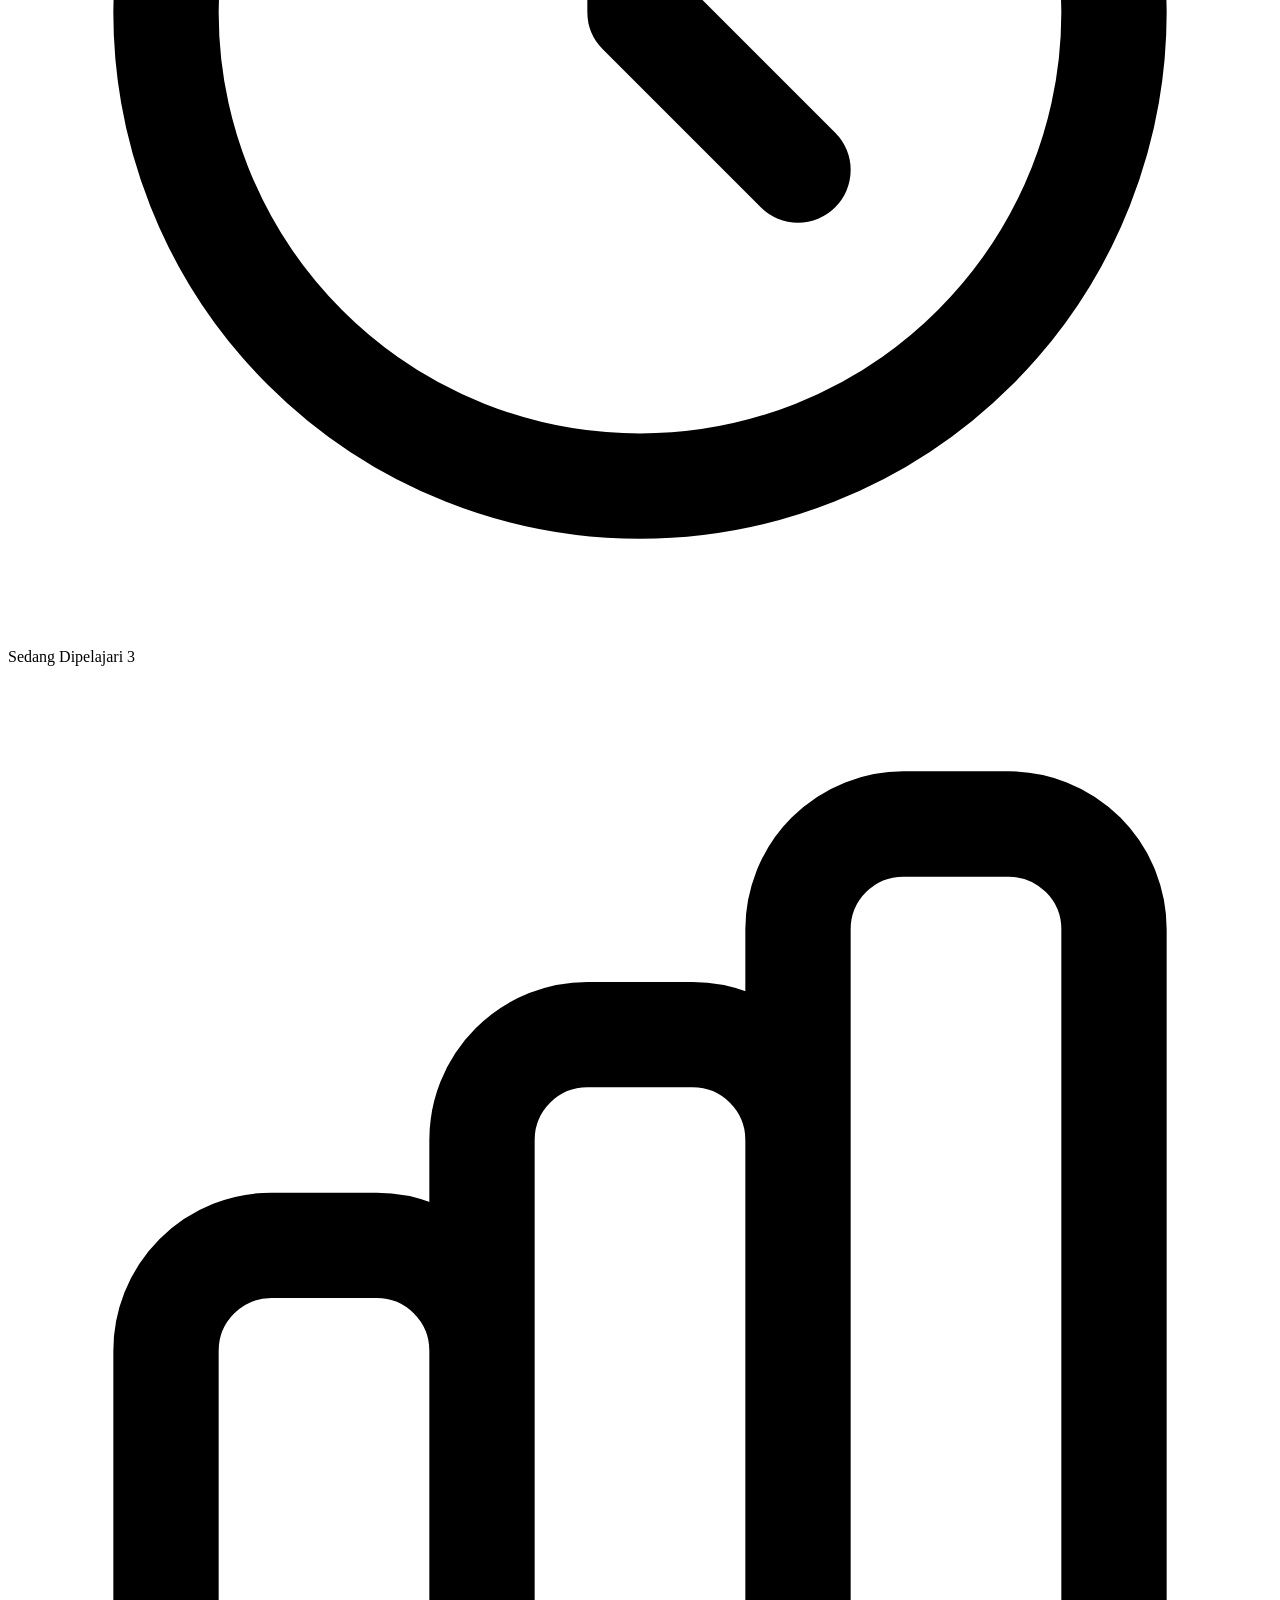
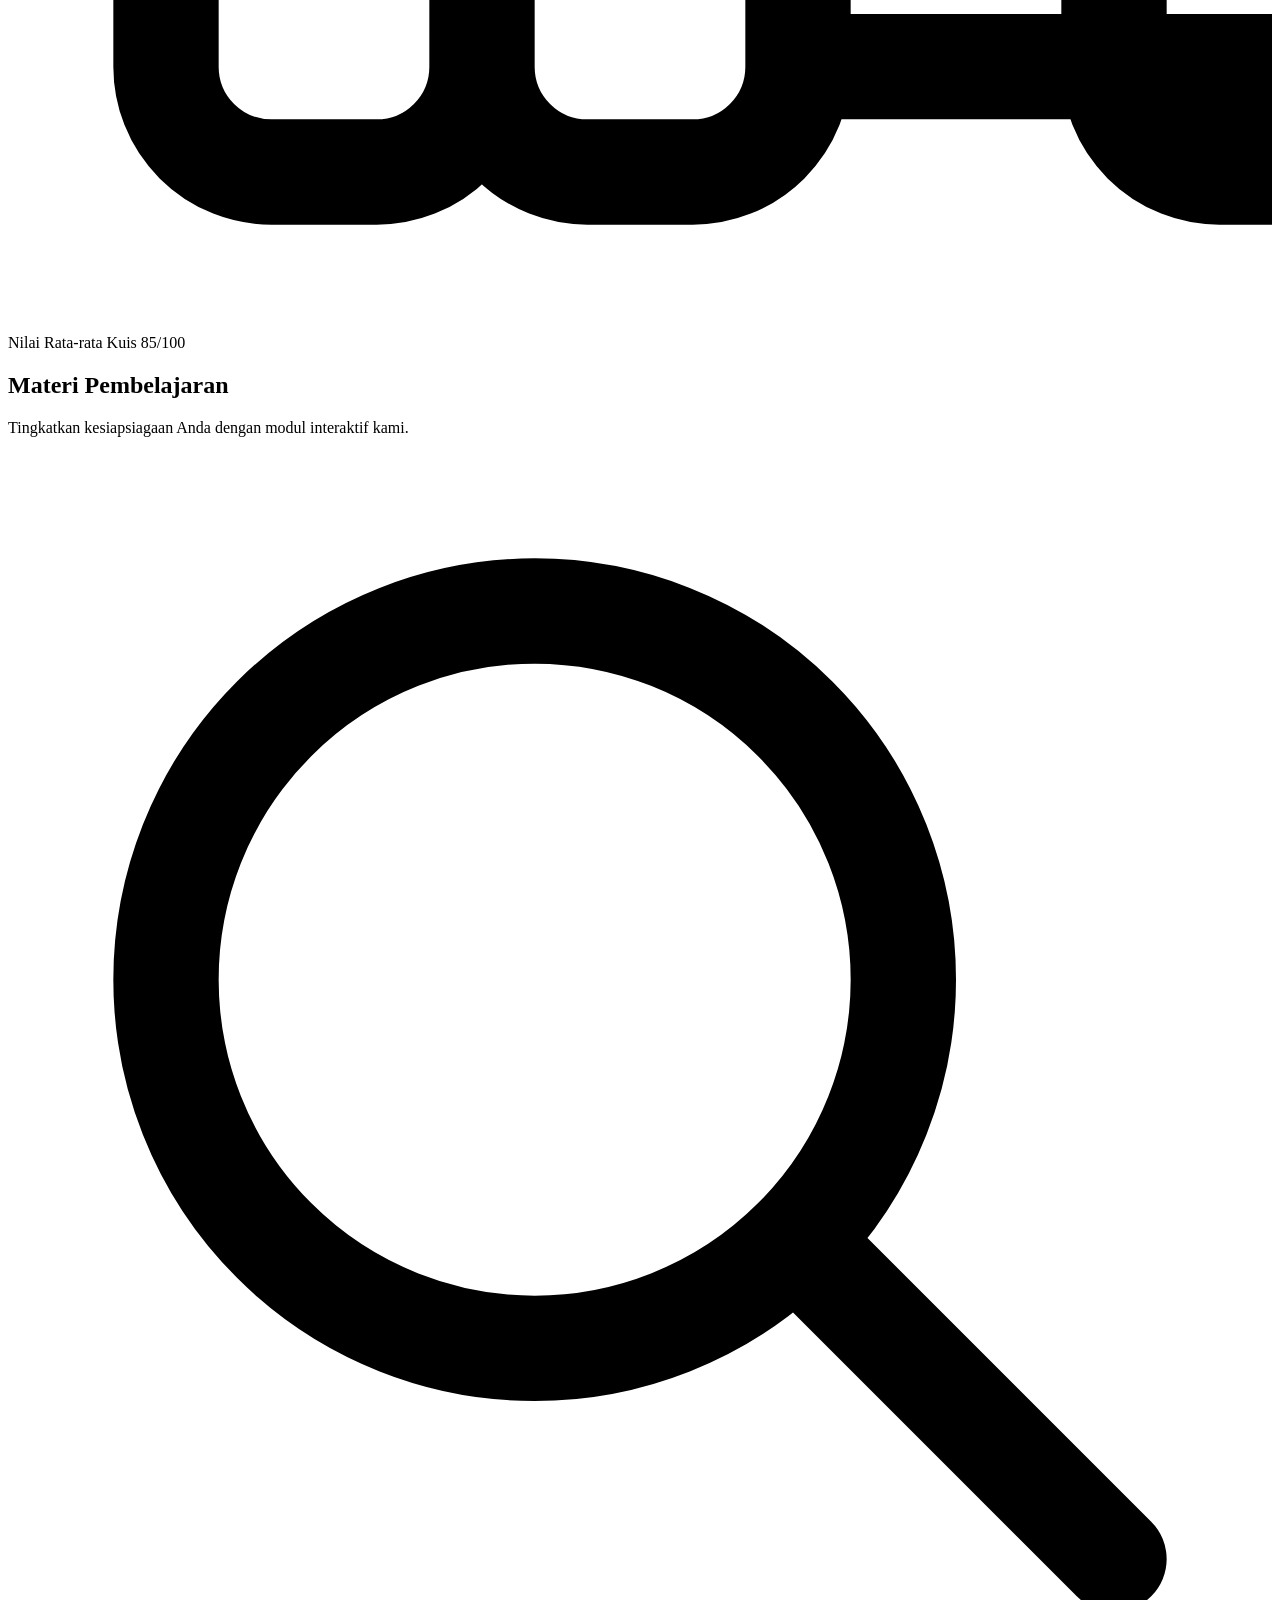
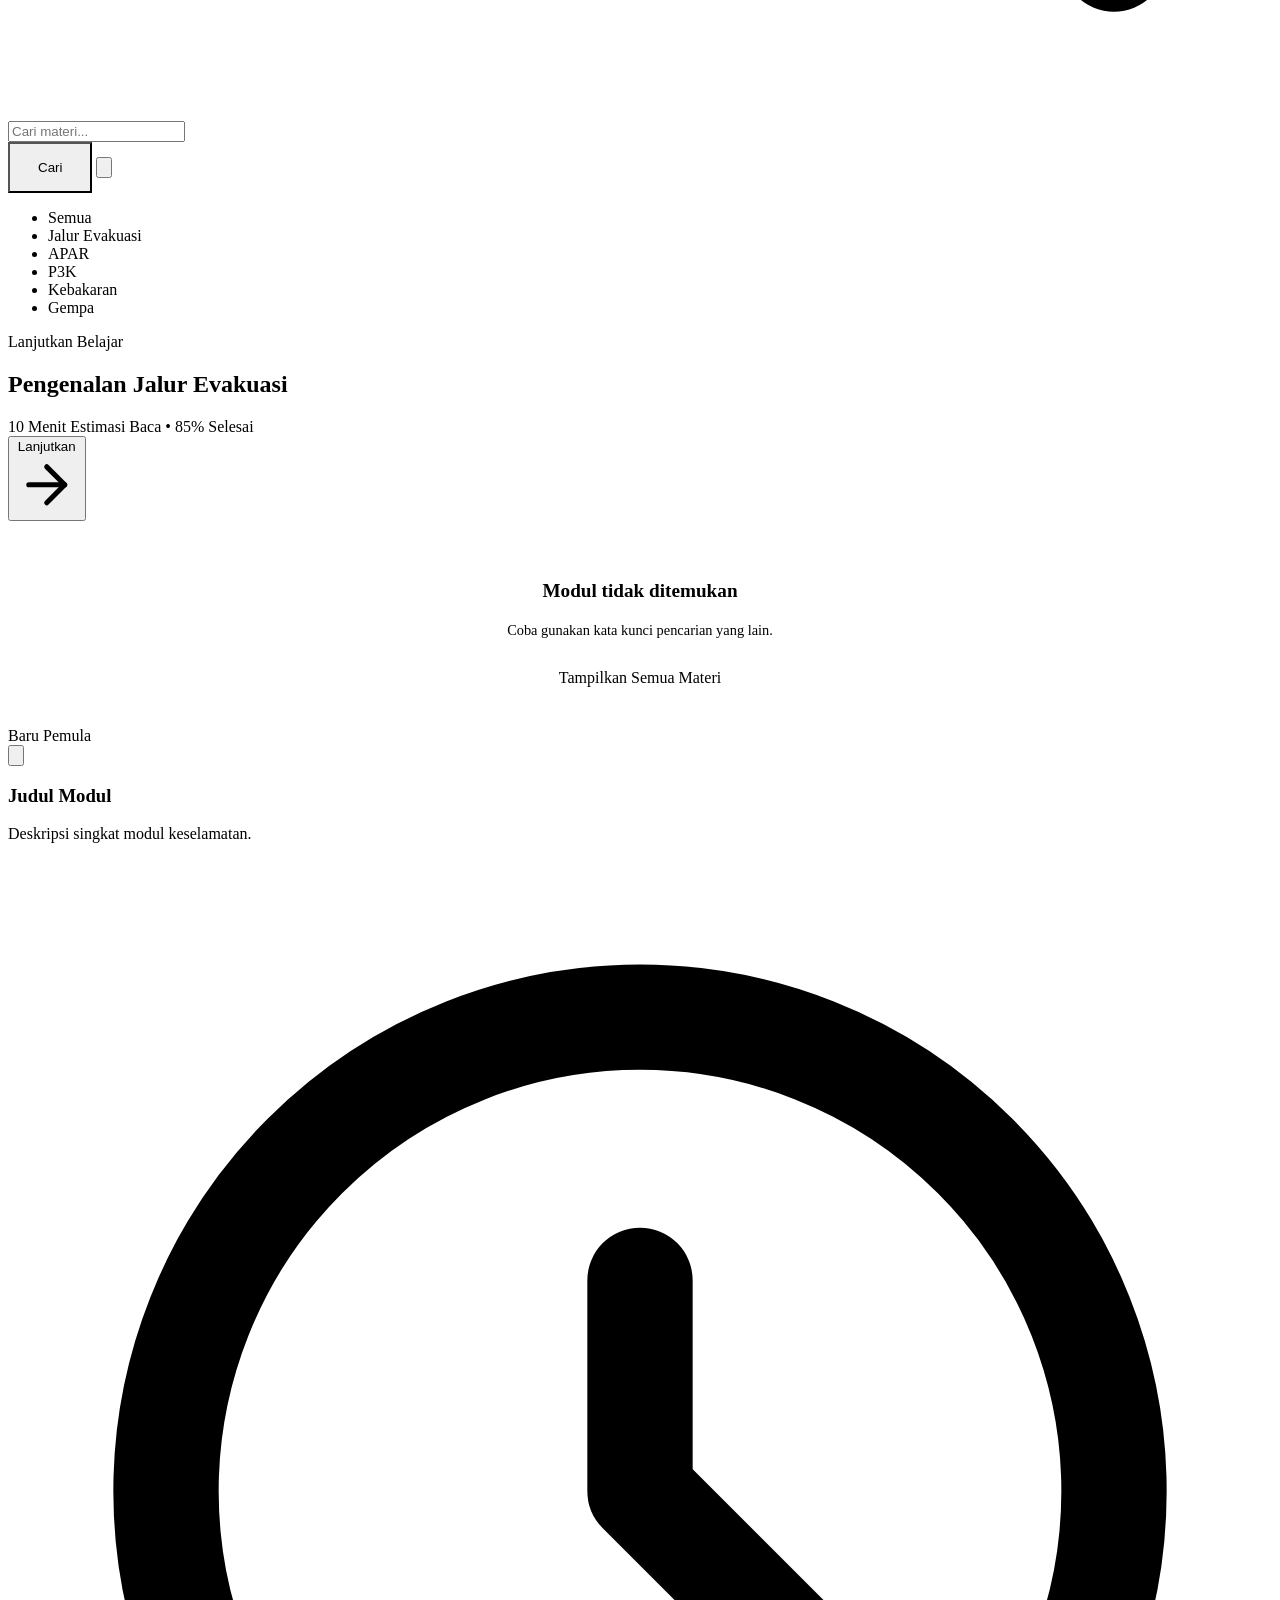
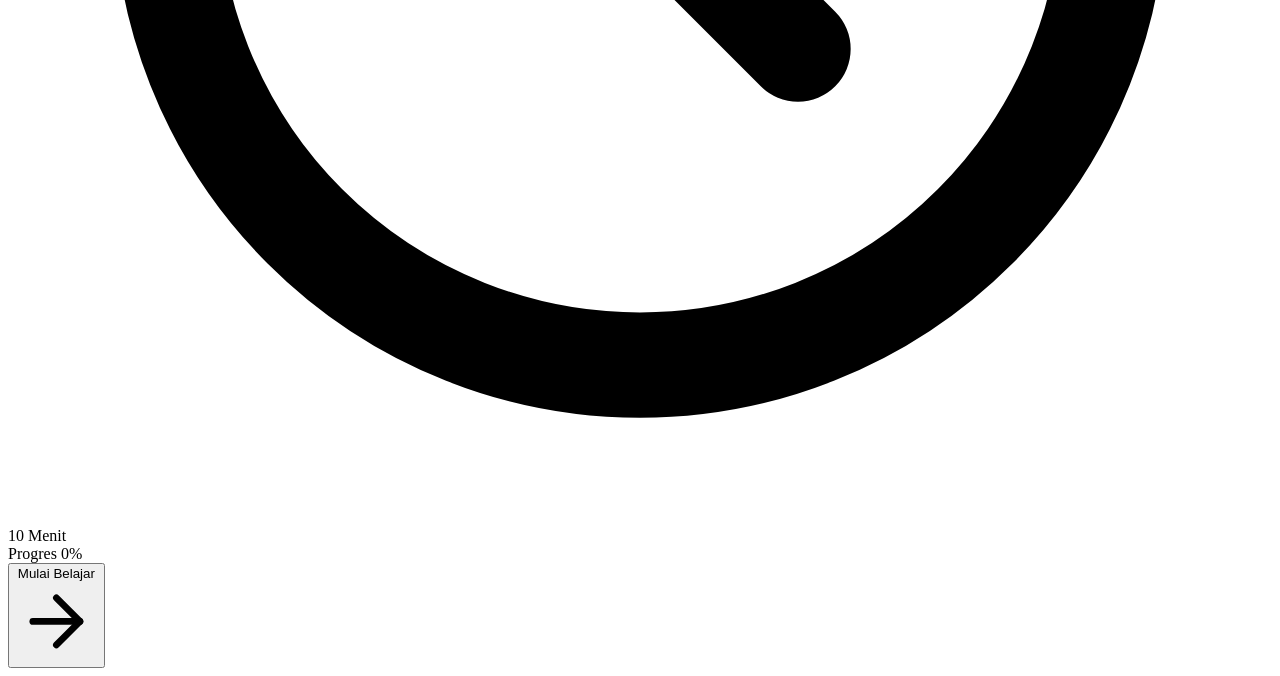
<file: src/main/resources/templates/materi.html>
<!DOCTYPE html>
<html xmlns:th="http://www.thymeleaf.org">
<head>
    <div th:replace="~{layout :: header-assets}"></div>
</head>
<body>

    <div class="app-container">
        <!-- Desktop Sidebar -->
        <div th:replace="~{layout :: sidebar('materi')}"></div>

        <!-- Mobile Header -->
        <div th:replace="~{layout :: mobile-header}"></div>

        <!-- Main Content Area -->
        <main class="main-content">
            <!-- Desktop Top Bar -->
            <div th:replace="~{layout :: top-bar('materi')}"></div>
            
            <div class="main-container-inner">
                <!-- Statistics Section on larger screens -->
                <section class="stats-section-desktop">
                    <div class="stats-grid">
                        <div class="stats-card">
                            <div class="stats-icon-wrapper stats-total">
                                <svg xmlns="http://www.w3.org/2000/svg" fill="none" viewBox="0 0 24 24" stroke="currentColor" stroke-width="2"><path stroke-linecap="round" stroke-linejoin="round" d="M12 6.253v13m0-13C10.832 5.477 9.246 5 7.5 5S4.168 5.477 3 6.253v13C4.168 18.477 5.754 18 7.5 18s3.332.477 4.5 1.253m0-13C13.168 5.477 14.754 5 16.5 5c1.747 0 3.332.477 4.5 1.253v13C19.832 18.477 18.247 18 16.5 18c-1.746 0-3.332.477-4.5 1.253" /></svg>
                            </div>
                            <div class="stats-info">
                                <span class="stats-label">Total Materi</span>
                                <span class="stats-number" th:text="${#lists.size(modules)}">6</span>
                            </div>
                        </div>
                        <div class="stats-card">
                            <div class="stats-icon-wrapper stats-completed">
                                <svg xmlns="http://www.w3.org/2000/svg" fill="none" viewBox="0 0 24 24" stroke="currentColor" stroke-width="2"><path stroke-linecap="round" stroke-linejoin="round" d="M9 12l2 2 4-4m6 2a9 9 0 11-18 0 9 9 0 0118 0z" /></svg>
                            </div>
                            <div class="stats-info">
                                <span class="stats-label">Materi Selesai</span>
                                <span class="stats-number" th:text="${completedCount}">1</span>
                            </div>
                        </div>
                        <div class="stats-card">
                            <div class="stats-icon-wrapper stats-in-progress">
                                <svg xmlns="http://www.w3.org/2000/svg" fill="none" viewBox="0 0 24 24" stroke="currentColor" stroke-width="2"><path stroke-linecap="round" stroke-linejoin="round" d="M12 8v4l3 3m6-3a9 9 0 11-18 0 9 9 0 0118 0z" /></svg>
                            </div>
                            <div class="stats-info">
                                <span class="stats-label">Sedang Dipelajari</span>
                                <span class="stats-number" th:text="${inProgressCount}">3</span>
                            </div>
                        </div>
                        <div class="stats-card">
                            <div class="stats-icon-wrapper stats-score">
                                <svg xmlns="http://www.w3.org/2000/svg" fill="none" viewBox="0 0 24 24" stroke="currentColor" stroke-width="2"><path stroke-linecap="round" stroke-linejoin="round" d="M9 19v-6a2 2 0 00-2-2H5a2 2 0 00-2 2v6a2 2 0 002 2h2a2 2 0 002-2zm0 0V9a2 2 0 012-2h2a2 2 0 012 2v10m-6 0a2 2 0 002 2h2a2 2 0 002-2m0 0V5a2 2 0 012-2h2a2 2 0 012 2v14a2 2 0 002 2h2a2 2 0 002-2z" /></svg>
                            </div>
                            <div class="stats-info">
                                <span class="stats-label">Nilai Rata-rata Kuis</span>
                                <span class="stats-number">85/100</span>
                            </div>
                        </div>
                    </div>
                </section>
                
                <!-- Hero section -->
                <section class="hero-section">
                    <h1 class="hero-title">Materi Pembelajaran</h1>
                    <p class="hero-subtitle">Tingkatkan kesiapsiagaan Anda dengan modul interaktif kami.</p>
                </section>

                <!-- Search and Filter Bar -->
                <form th:action="@{/materi}" method="get" class="materi-search-bar">
                    <div class="search-input-wrapper">
                        <!-- Search Icon -->
                        <svg xmlns="http://www.w3.org/2000/svg" fill="none" viewBox="0 0 24 24" stroke="currentColor">
                            <path stroke-linecap="round" stroke-linejoin="round" stroke-width="2" d="M21 21l-6-6m2-5a7 7 0 11-14 0 7 7 0 0114 0z" />
                        </svg>
                        <input type="text" name="search" th:value="${search}" placeholder="Cari materi..." class="search-input">
                    </div>
                    <button type="submit" class="card-continue-btn" style="width: auto; padding: 16px 28px; border-radius: var(--radius-full);">Cari</button>
                    <button type="button" class="btn-filter" aria-label="Filter Modules" onclick="alert('Filter opsi akan menampilkan level Pemula, Menengah, dan Mahir.')">
                        <!-- Filter Icon (Dark Blue) -->
                        <svg viewBox="0 0 24 24"><path d="M14,12V19.88C14.04,20.18 13.94,20.5 13.71,20.71C13.32,21.1 12.69,21.1 12.3,20.71L10.29,18.7C10.06,18.47 9.96,18.16 10,17.87V12H9.97L4.21,4.62C3.79,4.08 4.18,3.3 4.88,3.3H19.12C19.81,3.3 20.21,4.08 19.79,4.62L14.03,12H14Z" /></svg>
                    </button>
                </form>

                <!-- Horizontal Category Chips -->
                <section class="category-scroll-container">
                    <ul class="category-chips-list">
                        <li class="category-chip active" data-category="Semua">Semua</li>
                        <li class="category-chip" data-category="Jalur Evakuasi">Jalur Evakuasi</li>
                        <li class="category-chip" data-category="APAR">APAR</li>
                        <li class="category-chip" data-category="P3K">P3K</li>
                        <li class="category-chip" data-category="Kebakaran">Kebakaran</li>
                        <li class="category-chip" data-category="Gempa">Gempa</li>
                    </ul>
                </section>

                <!-- Continue Learning Section -->
                <div th:if="${continueModule != null}">
                    <section class="continue-learning-section">
                        <div class="continue-card">
                            <div class="continue-content">
                                <span class="continue-badge">Lanjutkan Belajar</span>
                                <h2 class="continue-title" th:text="${continueModule.title}">Pengenalan Jalur Evakuasi</h2>
                                <div class="continue-meta">
                                    <span th:text="${continueModule.durationMinutes} + ' Menit Estimasi Baca'">10 Menit Estimasi Baca</span>
                                    <span>&bull;</span>
                                    <span th:text="${continueModule.progressPercentage} + '% Selesai'">85% Selesai</span>
                                </div>
                                <div class="continue-progress-bar">
                                    <div class="continue-progress-fill" th:style="'width: ' + ${continueModule.progressPercentage} + '%'"></div>
                                </div>
                            </div>
                            <button class="btn-continue-learning" th:onclick="'window.location.href=\'/materi/' + ${continueModule.id} + '\''">
                                <span>Lanjutkan</span>
                                <svg xmlns="http://www.w3.org/2000/svg" viewBox="0 0 24 24" fill="none" stroke="currentColor" stroke-width="2" stroke-linecap="round" stroke-linejoin="round" class="continue-icon"><line x1="5" y1="12" x2="19" y2="12"/><polyline points="12 5 19 12 12 19"/></svg>
                            </button>
                        </div>
                    </section>
                </div>

                <!-- Learning Modules Grid -->
                <div class="modules-grid">
                    <!-- If no modules found -->
                    <div th:if="${#lists.isEmpty(modules)}" style="grid-column: 1/-1; text-align: center; padding: 40px; color: var(--color-text-muted);">
                        <p style="font-size: 1.2rem; font-weight: 600;">Modul tidak ditemukan</p>
                        <p style="font-size: 0.9rem; margin-top: 4px;">Coba gunakan kata kunci pencarian yang lain.</p>
                        <a th:href="@{/materi}" class="btn-continue-learning" style="display: inline-flex; margin-top: 16px;">Tampilkan Semua Materi</a>
                    </div>

                    <!-- Loop modules -->
                    <div th:each="moduleItem : ${modules}" 
                         class="module-card" 
                         th:data-category="${#strings.contains(moduleItem.title, 'APAR') ? 'APAR' : (#strings.contains(moduleItem.title, 'Jalur') || #strings.contains(moduleItem.title, 'Titik') ? 'Jalur Evakuasi' : (#strings.contains(moduleItem.title, 'P3K') ? 'P3K' : (#strings.contains(moduleItem.title, 'Gempa') ? 'Gempa' : 'Kebakaran')))}"
                         th:onclick="'window.location.href=\'/materi/' + ${moduleItem.id} + '\''">
                        
                        <div class="card-header">
                            <div class="card-icon-container" th:classappend="${moduleItem.iconClass}">
                                <div th:utext="${moduleItem.svgIcon}"></div>
                            </div>
                            <div class="card-badges">
                                <span th:if="${moduleItem.isNew}" class="badge-new-orange">Baru</span>
                                <span class="badge-difficulty" th:classappend="${#strings.contains(moduleItem.title, 'APAR') || #strings.contains(moduleItem.title, 'P3K') || #strings.contains(moduleItem.title, 'Risiko') ? 'difficulty-menengah' : (#strings.contains(moduleItem.title, 'Alarm') ? 'difficulty-mahir' : 'difficulty-pemula')}"
                                      th:text="${#strings.contains(moduleItem.title, 'APAR') || #strings.contains(moduleItem.title, 'P3K') || #strings.contains(moduleItem.title, 'Risiko') ? 'Menengah' : (#strings.contains(moduleItem.title, 'Alarm') ? 'Mahir' : 'Pemula')}">Pemula</span>
                            </div>
                            <button class="bookmark-btn" aria-label="Bookmark module" onclick="event.stopPropagation(); toggleBookmark(this)">
                                <svg xmlns="http://www.w3.org/2000/svg" viewBox="0 0 24 24" fill="none" stroke="currentColor" stroke-width="2" stroke-linecap="round" stroke-linejoin="round" class="bookmark-icon-svg"><path d="M19 21l-7-5-7 5V5a2 2 0 0 1 2-2h10a2 2 0 0 1 2 2z"/></svg>
                            </button>
                        </div>
                        
                        <div class="card-body">
                            <h3 class="card-title" th:text="${moduleItem.title}">Judul Modul</h3>
                            <p class="card-description" th:text="${moduleItem.description}">Deskripsi singkat modul keselamatan.</p>
                        </div>
                        
                        <div class="card-footer">
                            <div class="card-meta">
                                <svg xmlns="http://www.w3.org/2000/svg" fill="none" viewBox="0 0 24 24" stroke="currentColor" class="meta-icon">
                                    <path stroke-linecap="round" stroke-linejoin="round" stroke-width="2" d="M12 8v4l3 3m6-3a9 9 0 11-18 0 9 9 0 0118 0z" />
                                </svg>
                                <span th:text="${moduleItem.durationMinutes} + ' Menit'">10 Menit</span>
                            </div>
                            <div class="card-progress">
                                <div class="progress-info">
                                    <span class="progress-label">Progres</span>
                                    <span class="progress-text" th:text="${moduleItem.progressPercentage} + '%'">0%</span>
                                </div>
                                <div class="progress-bar-bg">
                                    <div class="progress-bar-orange" th:style="'width: ' + ${moduleItem.progressPercentage} + '%'"></div>
                                </div>
                            </div>
                            <button class="card-continue-btn">
                                <span>Mulai Belajar</span>
                                <svg xmlns="http://www.w3.org/2000/svg" viewBox="0 0 24 24" fill="none" stroke="currentColor" stroke-width="2" stroke-linecap="round" stroke-linejoin="round" class="btn-arrow"><line x1="5" y1="12" x2="19" y2="12"/><polyline points="12 5 19 12 12 19"/></svg>
                            </button>
                        </div>
                    </div>
                </div>
            </div>
        </main>

        <!-- Floating SOS Button & Modal -->
        <div th:replace="~{layout :: sos-elements}"></div>

        <!-- Mobile Bottom Nav -->
        <div th:replace="~{layout :: mobile-bottom-nav('materi')}"></div>
    </div>

    <!-- Category Chips Client Filtering Script -->
    <script>
        document.addEventListener("DOMContentLoaded", function() {
            const chips = document.querySelectorAll('.category-chip');
            const cards = document.querySelectorAll('.module-card');
            
            chips.forEach(chip => {
                chip.addEventListener('click', () => {
                    chips.forEach(c => c.classList.remove('active'));
                    chip.classList.add('active');
                    
                    const selectedCategory = chip.getAttribute('data-category');
                    cards.forEach(card => {
                        const cardCategory = card.getAttribute('data-category');
                        if (selectedCategory === 'Semua' || cardCategory === selectedCategory) {
                            card.style.display = 'flex';
                        } else {
                            card.style.display = 'none';
                        }
                    });
                });
            });
        });
    </script>

</body>
</html>
</file>
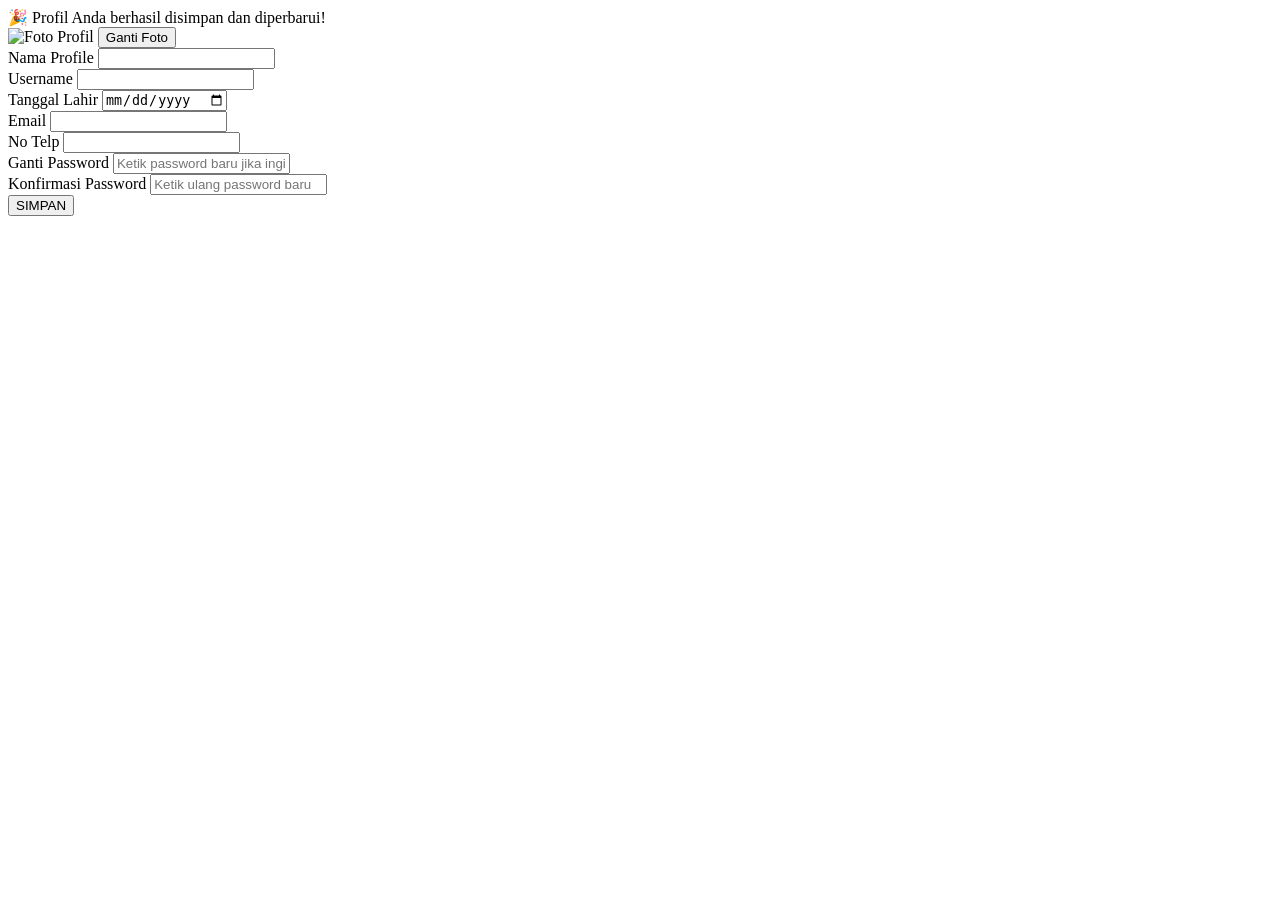
<file: src/main/resources/templates/profil.html>
<!DOCTYPE html>
<html xmlns:th="http://www.thymeleaf.org">
<head>
    <div th:replace="~{layout :: header-assets}"></div>
</head>
<body>

    <div class="app-container">
        <!-- Desktop Sidebar -->
        <div th:replace="~{layout :: sidebar('profil')}"></div>

        <!-- Mobile Header -->
        <div th:replace="~{layout :: mobile-header}"></div>

        <!-- Main Content Area -->
        <main class="main-content">
            <!-- Desktop Top Bar -->
            <div th:replace="~{layout :: top-bar('profil')}"></div>
            
            <div class="main-container-inner">
                <div class="profile-card">
                    <!-- Title and subtitle removed to match design -->

                <!-- Success Alert -->
                <div th:if="${param.success}" class="alert-success">
                    🎉 Profil Anda berhasil disimpan dan diperbarui!
                </div>

                <form th:action="@{/profil/update}" method="post" class="profile-layout" th:object="${user}">
                    <!-- Left Photo Column -->
                    <div class="profile-photo-column">
                        <img class="profile-photo-large" th:src="@{/source/image.png}" alt="Foto Profil">
                        <button type="button" class="btn-upload" onclick="alert('Fitur unggah foto akan terhubung ke penyimpanan lokal server.')">Ganti Foto</button>
                    </div>

                    <!-- Right Form Column -->
                    <div class="profile-form-grid">
                        <div class="form-group">
                            <label for="name">Nama Profile</label>
                            <input type="text" id="name" name="name" th:value="${user != null ? user.name : 'Budi'}" class="form-control" required>
                        </div>
                        
                        <div class="form-group">
                            <label for="username">Username</label>
                            <input type="text" id="username" name="username" th:value="${user != null ? user.username : 'Budi13311'}" class="form-control" required>
                        </div>

                        <div class="form-group">
                            <label for="birthDate">Tanggal Lahir</label>
                            <input type="date" id="birthDate" name="birthDate" th:value="${user != null ? user.birthDate : '2006-01-16'}" class="form-control" required>
                        </div>

                        <div class="form-group">
                            <label for="email">Email</label>
                            <input type="email" id="email" name="email" th:value="${user != null ? user.email : 'budigaming01@gmail.com'}" class="form-control" required>
                        </div>

                        <div class="form-group">
                            <label for="phone">No Telp</label>
                            <input type="text" id="phone" name="phone" th:value="${user != null ? user.phone : '081234563271'}" class="form-control" required>
                        </div>

                        <div class="form-group">
                            <label for="password">Ganti Password</label>
                            <input type="password" id="password" name="password" placeholder="Ketik password baru jika ingin mengubah" class="form-control">
                        </div>

                        <div class="form-group form-group-full">
                            <label for="confirmPassword">Konfirmasi Password</label>
                            <input type="password" id="confirmPassword" placeholder="Ketik ulang password baru" class="form-control">
                        </div>

                        <button type="submit" class="btn-save-profile" onclick="return validatePasswordForm()">SIMPAN</button>
                    </div>
                </form>
            </div>
            </div>
        </main>

        <!-- Floating SOS Button & Modal -->
        <div th:replace="~{layout :: sos-elements}"></div>

        <!-- Mobile Bottom Nav -->
        <div th:replace="~{layout :: mobile-bottom-nav('profil')}"></div>
    </div>

    <script>
        function validatePasswordForm() {
            const pwd = document.getElementById('password').value;
            const confirmPwd = document.getElementById('confirmPassword').value;

            if (pwd.trim() !== '') {
                if (pwd !== confirmPwd) {
                    alert('⚠️ Password baru dan Konfirmasi Password tidak cocok!');
                    return false;
                }
            }
            return true;
        }
    </script>
</body>
</html>
</file>
